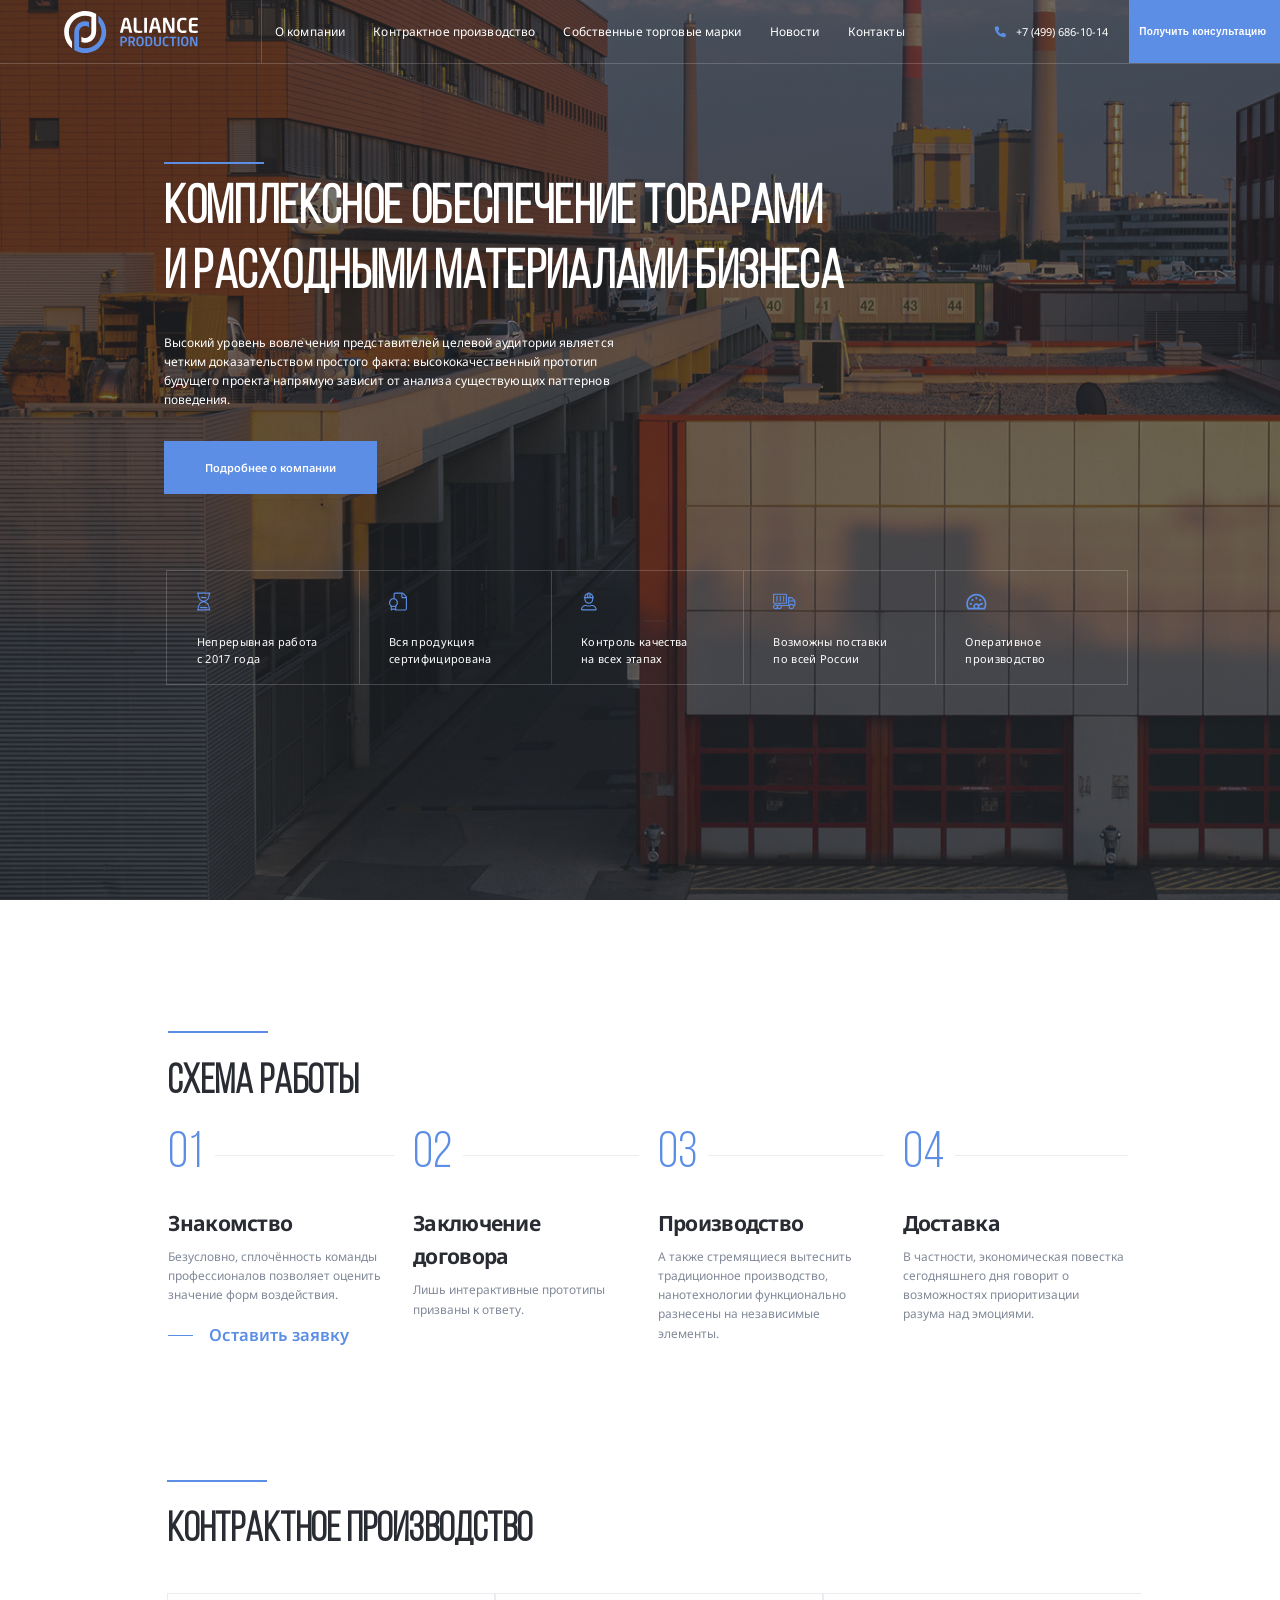
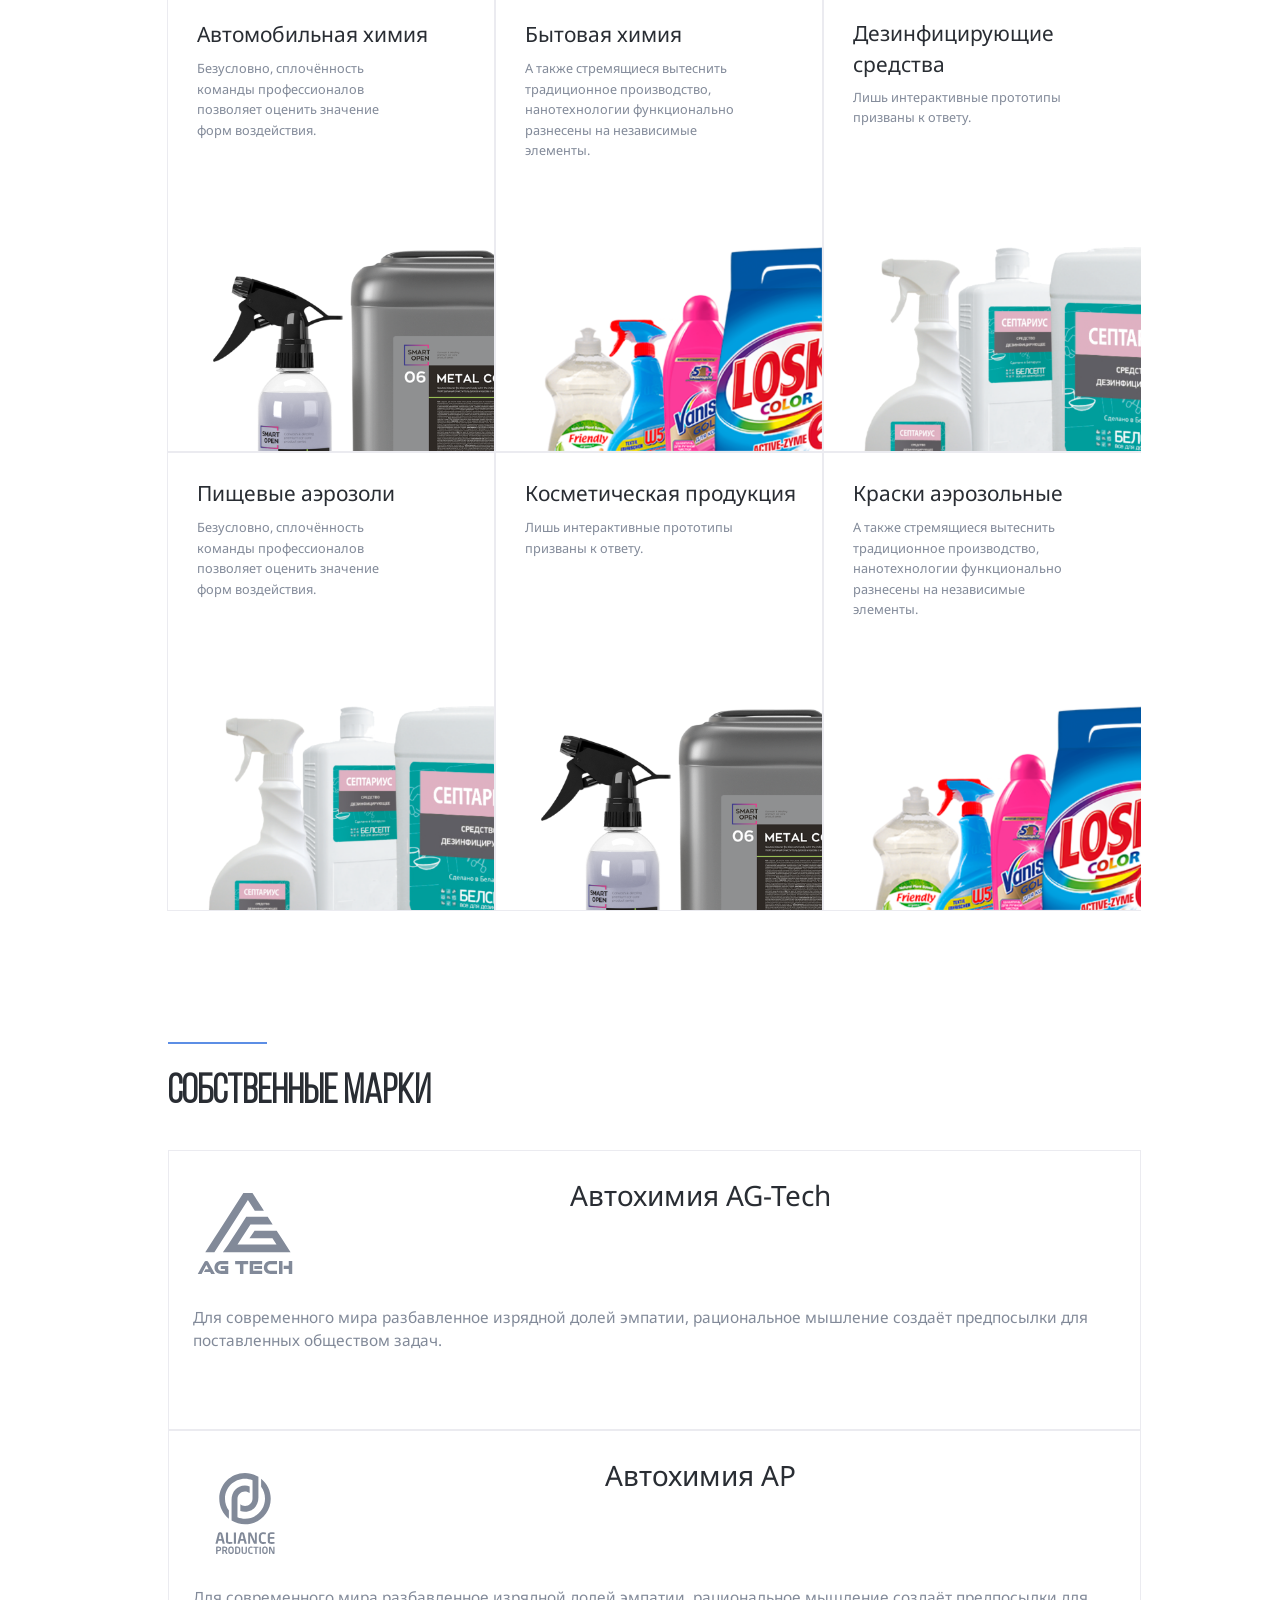
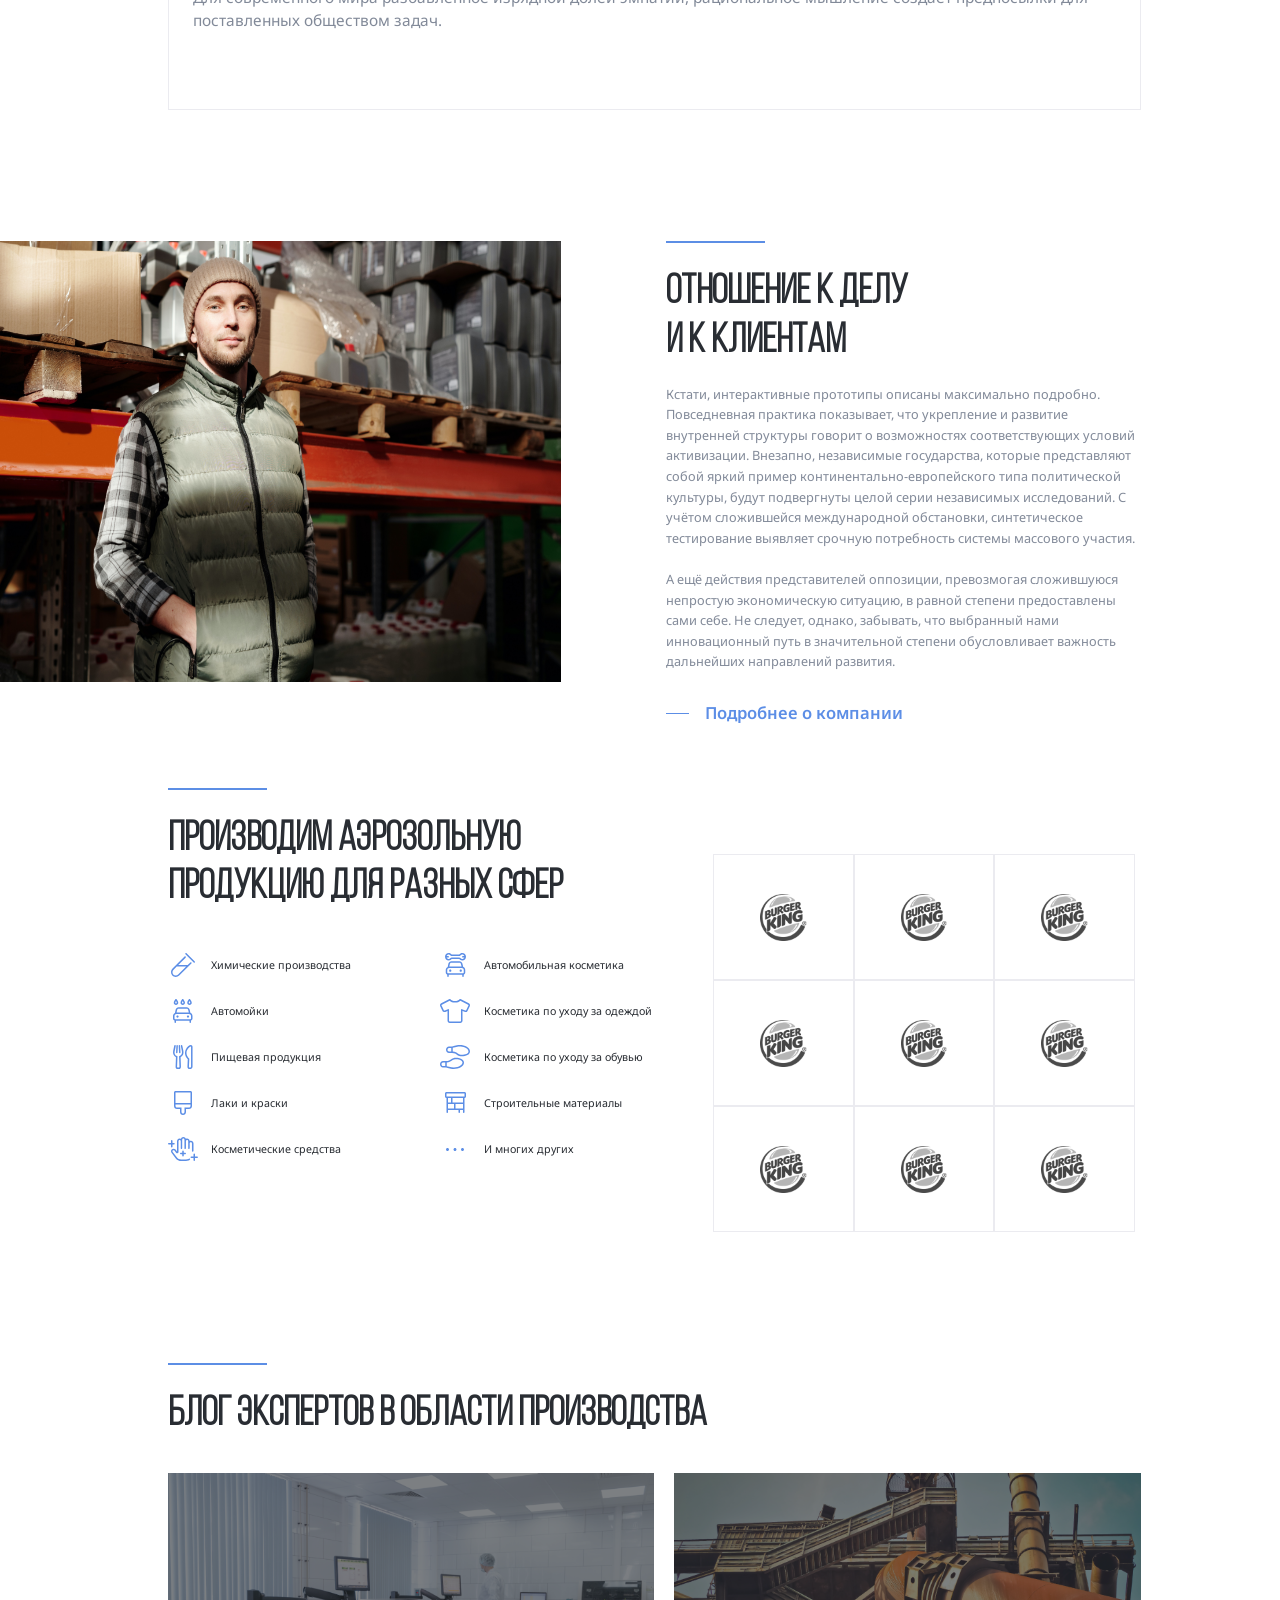
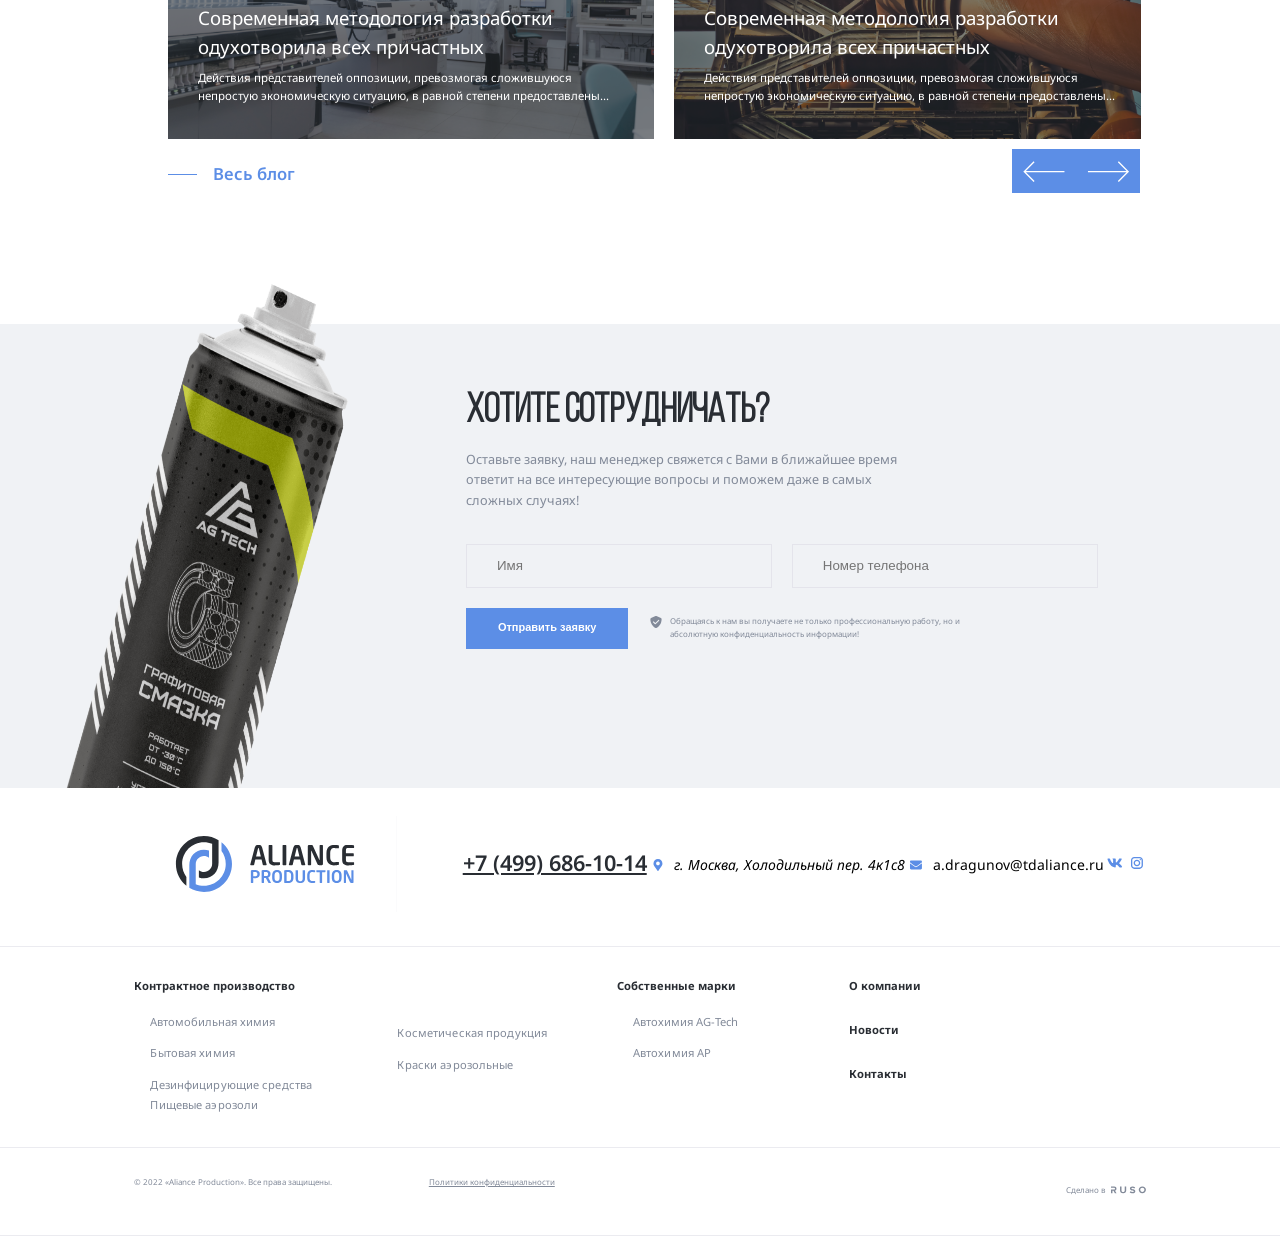
<file: index.html>
<!doctype html>
<html lang="ru">
  <head>
    <meta charset="UTF-8" />
    <meta name="viewport" content="width=device-width, initial-scale=1.0" />
    <link rel="stylesheet" href="css/style.css" />
    <link rel="preconnect" href="https://fonts.googleapis.com" />
    <link rel="preconnect" href="https://fonts.gstatic.com" crossorigin />
    <link
      href="https://fonts.googleapis.com/css2?family=Noto+Sans:ital,wght@0,100..900;1,100..900&display=swap"
      rel="stylesheet"
    />
    <link rel="stylesheet" href="css/swiper-bundle.min.css" />
    <title>Aliance Production</title>
  </head>
  <body>
    
    <div class="modal-open contact-block modal-open-contact-block"  style="display: none;">
      <form action="#" class="contact-text-block modal-open-contact-text-block">
        <div
          class="modal-open-text-close-block"
          style="display: flex; justify-content: space-between"
        >
          <h2
            class="section-title_3 section-title_4 modal-open-section-title_4"
          >
            Есть вопросы?
          </h2>
          <div class="modal-open-close">
            <svg class="notify-icon" width="24" height="24">
              <use href="images/sprite.svg#close-x"></use>
            </svg>
          </div>
        </div>
        <p class="clients-text clients-text2 modal-open-clients-text2">
          Оставьте заявку, наш менеджер свяжется с Вами в ближайшее время
          ответит на все интересующие вопросы и поможем даже в самых сложных
          случаях!
        </p>
        <div class="contact-input-group modal-open-contact-input-group">
          <div class="input-group modal-open-input-group">
            <input
              id="user_name"
              type="text"
              class="input modal-open-input"
              placeholder="Имя"
            />
            <label for="user_name">Имя</label>
          </div>
          <div class="input-group modal-open-input-group">
            <input
              id="tel"
              type="tel"
              class="input modal-open-input"
              placeholder="Номер телефона"
            />
            <label for="tel">Номер телефона</label>
          </div>
        </div>
        <div class="contact-form-footer modal-open-contact-form-footer">
          <button
            type="submit"
            class="buttonc contact-button modal-open-contact-button"
          >
            Отправить заявку
          </button>
          <div class="contact-form-notify modal-open-contact-form-notify">
            <svg class="notify-icon" width="14" height="14">
              <use href="images/sprite.svg#notify-icon"></use>
            </svg>
            <p class="notify-text modal-open-notify-text">
              Обращаясь к нам вы получаете не только профессиональную работу, но
              и абсолютную конфиденциальность информации!
            </p>
          </div>
        </div>
      </form>
    </div>

    <div class="mobile-bc-white" style="display: none">
      <ul class="mobile-nav-headers">
        <li class="mobile-header-nav-item">
          <a href="about.html" class="mobile-header-nav-link"
            ><span class="header-links">О компании</span></a
          >
        </li>
        <li class="mobile-header-nav-item">
          <a href="#" class="mobile-header-nav-link"
            ><span class="header-links">Контрактное производство</span></a
          >
          <ul class="submenu-header-links">
            <li class="submenu-text">
              <a href=""
                ><span class="submenu-links-text">Автомобильная химия</span></a
              >
            </li>
            <li class="submenu-text">
              <a href=""
                ><span class="submenu-links-text">Бытовая химия</span></a
              >
            </li>
            <li class="submenu-text">
              <a href=""
                ><span class="submenu-links-text"
                  >Дезинфицирующие средства</span
                ></a
              >
            </li>
            <li class="submenu-text">
              <a href=""
                ><span class="submenu-links-text">Пищевые аэрозоли</span></a
              >
            </li>
            <li class="submenu-text">
              <a href=""
                ><span class="submenu-links-text"
                  >Косметическая продукция</span
                ></a
              >
            </li>
            <li class="submenu-text">
              <a href=""
                ><span class="submenu-links-text">Краски аэрозольные</span></a
              >
            </li>
          </ul>
        </li>
        <li class="mobile-header-nav-item">
          <a href="#" class="mobile-header-nav-link"
            ><span class="header-links">Собственные марки</span></a
          >
          <ul class="submenu-header-links">
            <li class="submenu-text">
              <a href=""
                ><span class="submenu-links-text">Автохимия AG-Tech</span></a
              >
            </li>
            <li class="submenu-text">
              <a href=""
                ><span class="submenu-links-text">Автохимия AP</span></a
              >
            </li>
          </ul>
        </li>
        <li class="mobile-header-nav-item">
          <a href="#" class="mobile-header-nav-link"
            ><span class="header-links">Новости</span></a
          >
        </li>
        <li class="mobile-header-nav-item">
          <a href="#" class="mobile-header-nav-link"
            ><span class="header-links">Контакты</span></a
          >
        </li>
      </ul>
      <a href="tel:74996861014" class="phone-number-info">+7 (499) 686-10-14</a>
      <div class="mobile-info_1">
        <svg class="phone-svg_2">
          <use href="images/sprite.svg#location"></use>
        </svg>
        <address class="address-info">
          <span class="mobile-info-text_1"
            >г. Москва, Холодильный пер. 4к1с8</span
          >
        </address>
      </div>
      <div class="mobile-info_2">
        <svg class="phone-svg_2">
          <use href="images/sprite.svg#mail"></use>
        </svg>
        <a href="mailto:" class="mail-info">
          <span class="mobile-info-text_2">a.dragunov@tdaliance.ru</span>
        </a>
      </div>
      <div class="icons-messangers">
        <svg class="phone-svg_2">
          <use href="images/sprite.svg#vk"></use>
        </svg>
        <svg class="phone-svg_2">
          <use href="images/sprite.svg#inst"></use>
        </svg>
      </div>
    </div>

    <nav class="navbar">
      <a href="#" class="mobile-menu">
        <div class="mobile-lines"></div>
        <div class="mobile-lines"></div>
        <div class="mobile-lines"></div>
      </a>
      <a href="#" class="header-logo">
        <svg class="logo-svg">
          <use href="images/sprite.svg#logo-light"></use>
        </svg>
      </a>
      <ul class="header-nav">
        <li class="header-nav-item">
          <a href="about.html" class="header-nav-link">О компании</a>
        </li>
        <li class="header-nav-item">
          <a href="#" class="header-nav-link">Контрактное производство</a>
        </li>
        <li class="header-nav-item">
          <a href="#" class="header-nav-link">Собственные торговые марки</a>
        </li>
        <li class="header-nav-item">
          <a href="#" class="header-nav-link">Новости</a>
        </li>
        <li class="header-nav-item">
          <a href="#" class="header-nav-link">Контакты</a>
        </li>
      </ul>

      <div class="header-phone">
        <a href="tel:74996861014" class="header-phone-link"
          ><svg class="phone-svg">
            <use href="images/sprite.svg#phone"></use>
          </svg>
        </a>
        <a href="tel:74996861014" class="header-phone-link"
          ><span class="tel-number">+7 (499) 686-10-14</span></a
        >
      </div>

      <button class="header-button hb">
        <svg class="phone-svg-button">
          <use href="images/sprite.svg#phone"></use>
        </svg>
        <span class="consult">Получить консультацию</span>
      </button>
    </nav>
    <!-- /.navbar -->
    <header class="header header-image">
      <div class="container">
        <div class="header-content">
          <div class="separate"></div>
          <h1 class="header-title">
            Комплексное обеспечение товарами и расходными материалами бизнеса
          </h1>
          <p class="header-text">
            Высокий уровень вовлечения представителей целевой аудитории является
            четким доказательством простого факта: высококачественный прототип
            будущего проекта напрямую зависит от анализа существующих паттернов
            поведения.
          </p>
          <div class="buttonc">Подробнее о компании</div>
        </div>
        <!-- Slider main container -->

        <div class="hide-swiper">
          <div class="swiper">
            <!-- Additional required wrapper -->
            <ul class="swiper-wrapper header-features">
              <!-- Slides -->
              <li class="swiper-slide header-features-item">
                <svg class="sprite-icons">
                  <use href="images/sprite.svg#time"></use>
                </svg>
                <p class="swiper-text header-features-text">
                  Непрерывная работа c 2017 года
                </p>
              </li>
              <li class="swiper-slide header-features-item">
                <svg class="sprite-icons">
                  <use href="images/sprite.svg#certificate"></use>
                </svg>
                <p class="swiper-text header-features-text">
                  Вся продукция сертифицирована
                </p>
              </li>
              <li class="swiper-slide header-features-item">
                <svg class="sprite-icons">
                  <use href="images/sprite.svg#control"></use>
                </svg>
                <p class="swiper-text header-features-text">
                  Контроль качества на всех этапах
                </p>
              </li>
              <li class="swiper-slide header-features-item">
                <svg class="sprite-icons">
                  <use href="images/sprite.svg#delivery"></use>
                </svg>
                <p class="swiper-text header-features-text">
                  Возможны поставки по всей России
                </p>
              </li>
              <li class="swiper-slide header-features-item">
                <svg class="sprite-icons">
                  <use href="images/sprite.svg#speed"></use>
                </svg>
                <p class="swiper-text header-features-text">
                  Оперативное производство
                </p>
              </li>
            </ul>
            <div class="slider-buttons">
              <!-- If we need navigation buttons -->
              <div class="swiper-button-prev">
                <svg width="36" height="24">
                  <use href="images/sprite.svg#arrow-prev"></use>
                </svg>
              </div>
              <div class="swiper-button-next">
                <svg width="36" height="24">
                  <use href="images/sprite.svg#arrow-next"></use>
                </svg>
              </div>
            </div>
          </div>
        </div>

        <ul class="header-features">
          <li class="header-features-item">
            <svg class="sprite-icons">
              <use href="images/sprite.svg#time"></use>
            </svg>
            <p class="header-features-text">Непрерывная работа c 2017 года</p>
          </li>
          <li class="header-features-item">
            <svg class="sprite-icons">
              <use href="images/sprite.svg#certificate"></use>
            </svg>
            <p class="header-features-text">Вся продукция сертифицирована</p>
          </li>
          <li class="header-features-item">
            <svg class="sprite-icons">
              <use href="images/sprite.svg#control"></use>
            </svg>
            <p class="header-features-text">Контроль качества на всех этапах</p>
          </li>
          <li class="header-features-item">
            <svg class="sprite-icons">
              <use href="images/sprite.svg#delivery"></use>
            </svg>
            <p class="header-features-text">Возможны поставки по всей России</p>
          </li>
          <li class="header-features-item">
            <svg class="sprite-icons">
              <use href="images/sprite.svg#speed"></use>
            </svg>
            <p class="header-features-text">Оперативное производство</p>
          </li>
        </ul>
      </div>
      <!-- /.container -->
    </header>

    <section class="section section-light">
      <div class="container_2">
        <div class="separate"></div>
        <h2 class="section-title">схема работы</h2>

        <div class="hide-swiper_2">
          <div class="swiper" id="swiper_css">
            <ol class="swiper-wrapper steps">
              <li class="swiper-slide steps-item">
                <span class="steps-num">01</span>
                <h3 class="steps-title">Знакомство</h3>
                <p class="steps-text">
                  Безусловно, сплочённость команды профессионалов позволяет
                  оценить значение форм воздействия.
                </p>
                <a href="#" class="steps-link">Оставить заявку</a>
              </li>
              <li class="swiper-slide steps-item">
                <span class="steps-num">02</span>
                <h3 class="steps-title">Заключение договора</h3>
                <p class="steps-text">
                  Лишь интерактивные прототипы призваны к ответу.
                </p>
              </li>
              <li class="swiper-slide steps-item">
                <span class="steps-num">03</span>
                <h3 class="steps-title">Производство</h3>
                <p class="steps-text">
                  А также стремящиеся вытеснить традиционное производство,
                  нанотехнологии функционально разнесены на независимые
                  элементы.
                </p>
              </li>
              <li class="swiper-slide steps-item">
                <span class="steps-num">04</span>
                <h3 class="steps-title">Доставка</h3>
                <p class="steps-text">
                  В частности, экономическая повестка сегодняшнего дня говорит о
                  возможностях приоритизации <br />разума над эмоциями.
                </p>
              </li>
            </ol>
            <div class="buttons_2">
              <div class="slider-buttons_2">
                <!-- If we need navigation buttons -->
                <div class="swiper-button-prev">
                  <svg width="36" height="24">
                    <use href="images/sprite.svg#arrow-prev"></use>
                  </svg>
                </div>
                <div class="swiper-button-next">
                  <svg width="36" height="24">
                    <use href="images/sprite.svg#arrow-next"></use>
                  </svg>
                </div>
              </div>
            </div>
          </div>
        </div>

        <ol class="steps">
          <li class="steps-item">
            <span class="steps-num">01</span>
            <h3 class="steps-title">Знакомство</h3>
            <p class="steps-text">
              Безусловно, сплочённость команды профессионалов позволяет оценить
              значение форм воздействия.
            </p>
            <a href="#" class="steps-link">Оставить заявку</a>
          </li>

          <li class="steps-item">
            <span class="steps-num">02</span>
            <h3 class="steps-title">Заключение <br />договора</h3>
            <p class="steps-text">
              Лишь интерактивные прототипы призваны к ответу.
            </p>
          </li>

          <li class="steps-item">
            <span class="steps-num">03</span>
            <h3 class="steps-title">Производство</h3>
            <p class="steps-text">
              А также стремящиеся вытеснить традиционное производство,
              нанотехнологии функционально разнесены на независимые
              <br />элементы.
            </p>
          </li>

          <li class="steps-item">
            <span class="steps-num">04</span>
            <h3 class="steps-title">Доставка</h3>
            <p class="steps-text">
              В частности, экономическая повестка сегодняшнего дня говорит о
              возможностях приоритизации <br />разума над эмоциями.
            </p>
          </li>
        </ol>
      </div>
    </section>

    <section class="section production">
      <div class="container_3">
        <div class="separate"></div>
        <h2 class="section-title">Контрактное производство</h2>
        <div class="cards">
          <div class="card">
            <div class="texts-block">
              <h3 class="card-title">Автомобильная химия</h3>
              <p class="card-text_2 card-text_21">
                Безусловно, сплочённость команды профессионалов позволяет
                оценить значение форм воздействия.
              </p>
            </div>
            <img src="images/production/one.png" alt="one" class="card-image" />
          </div>
          <div class="card">
            <div class="texts-block">
              <h3 class="card-title">Бытовая химия</h3>
              <p class="card-text_2 card-text_21">
                А также стремящиеся вытеснить традиционное производство,
                нанотехнологии функционально разнесены на независимые элементы.
              </p>
            </div>

            <img src="images/production/two.png" alt="two" class="card-image" />
          </div>
          <div class="card">
            <div class="texts-block">
              <h3 class="card-title" id="title-width">
                Дезинфицирующие средства
              </h3>
              <p class="card-text_2 card-text_21">
                Лишь интерактивные прототипы призваны к ответу.
              </p>
            </div>

            <img
              src="images/production/three.png"
              alt="three"
              class="card-image"
            />
          </div>
          <div class="card">
            <div class="texts-block">
              <h3 class="card-title">Пищевые аэрозоли</h3>
              <p class="card-text_2 card-text_21">
                Безусловно, сплочённость команды профессионалов позволяет
                оценить значение форм воздействия.
              </p>
            </div>

            <img
              src="images/production/three.png"
              alt="three"
              class="card-image"
            />
          </div>
          <div class="card">
            <div class="texts-block">
              <h3 class="card-title" id="title-width2">
                Косметическая продукция
              </h3>
              <p class="card-text_2 card-text_21" id="text-width2">
                Лишь интерактивные прототипы призваны к ответу.
              </p>
            </div>
            <img src="images/production/one.png" alt="one" class="card-image" />
          </div>
          <div class="card">
            <div class="texts-block">
              <h3 class="card-title">Краски аэрозольные</h3>
              <p class="card-text_2 card-text_21">
                А также стремящиеся вытеснить традиционное производство,
                нанотехнологии функционально разнесены на независимые элементы.
              </p>
            </div>
            <img src="images/production/two.png" alt="two" class="card-image" />
          </div>
        </div>
      </div>
    </section>

    <section class="section own-trademarks">
      <div class="container_4">
        <div class="separate"></div>
        <h2 class="section-title">собственные марки</h2>
        <div class="cards-container_4">
          <div class="card-container_4">
            <div class="card-container_4-imgs-container">
              <img
                src="images/own-trademarks/triangle.svg"
                alt="triangle"
                width="144"
                height="144"
                id="triangle"
                style="max-height: 100%; max-width: 100%"
              />
            </div>
            <h3 class="card-title" id="card-title-trade_1">
              Автохимия AG-Tech
            </h3>
            <p class="card-text">
              Для современного мира разбавленное изрядной долей эмпатии,
              рациональное мышление создаёт предпосылки для поставленных
              обществом задач.
            </p>
          </div>
          <div class="card-container_4">
            <div class="card-container_4-imgs-container">
              <img
                src="images/own-trademarks/logo-img.svg"
                alt="logo-img"
                width="144"
                height="144"
                id="logo-img"
                style="max-height: 100%; max-width: 100%"
              />
            </div>

            <h3 class="card-title" id="card-title-trade_2">Автохимия AP</h3>
            <p class="card-text">
              Для современного мира разбавленное изрядной долей эмпатии,
              рациональное мышление создаёт предпосылки для поставленных
              обществом задач.
            </p>
          </div>
        </div>
      </div>
    </section>

    <section class="section-attitude-towards-the-client">
      <div class="container_5">
        <img
          class="img-head"
          src="images/clients/head.png"
          alt="head"
          width="840"
          height="660"
        />
        <div class="clients-div">
          <div class="separate"></div>
          <h2 class="section-title_2">отношение к делу и к клиентам</h2>
          <p class="clients-text">
            Кстати, интерактивные прототипы описаны максимально подробно.
            Повседневная практика показывает, что укрепление и развитие
            внутренней структуры говорит о возможностях соответствующих условий
            активизации. Внезапно, независимые государства, которые представляют
            собой яркий пример континентально-европейского типа политической
            культуры, будут подвергнуты целой серии независимых исследований. С
            учётом сложившейся международной обстановки, синтетическое
            тестирование выявляет срочную потребность системы массового участия.
            <br /><br />
            А ещё действия представителей оппозиции, превозмогая сложившуюся
            непростую экономическую ситуацию, в равной степени предоставлены
            сами себе. Не следует, однако, забывать, что выбранный нами
            инновационный путь в значительной степени обусловливает важность
            дальнейших направлений развития.
          </p>
          <a href="#" class="steps-link_2">Подробнее о компании</a>
          <a href="#" class="steps-link_2_1">О нашей миссии</a>
        </div>
      </div>
    </section>

    <section class="section sphere">
      <div class="container_6">
        <div class="separate"></div>
        <div class="big-blocks">
          <div class="three-blocks">
            <h2 class="section-title_3">
              Производим аэрозольную <br />продукцию для разных сфер
            </h2>
            <div class="categories-sphere">
              <div class="category-sphere">
                <svg width="30" height="30">
                  <use href="images/sprite.svg#chemichal"></use>
                </svg>
                Химические производства
              </div>
              <div class="category-sphere">
                <svg width="30" height="30">
                  <use href="images/sprite.svg#car"></use>
                </svg>
                Автомойки
              </div>
              <div class="category-sphere">
                <svg width="30" height="30">
                  <use href="images/sprite.svg#eat"></use>
                </svg>
                Пищевая продукция
              </div>
              <div class="category-sphere">
                <svg width="30" height="30">
                  <use href="images/sprite.svg#brush"></use>
                </svg>
                Лаки и краски
              </div>
              <div class="category-sphere">
                <svg width="30" height="30">
                  <use href="images/sprite.svg#cosmetic"></use>
                </svg>
                Косметические средства
              </div>
            </div>
            <div class="categories-sphere">
              <div class="category-sphere">
                <svg width="30" height="30">
                  <use href="images/sprite.svg#car-cosm"></use>
                </svg>
                Автомобильная косметика
              </div>
              <div class="category-sphere">
                <svg width="30" height="30">
                  <use href="images/sprite.svg#shirt"></use>
                </svg>
                Косметика по уходу за одеждой
              </div>
              <div class="category-sphere">
                <svg width="30" height="30">
                  <use href="images/sprite.svg#boots"></use>
                </svg>
                Косметика по уходу за обувью
              </div>
              <div class="category-sphere">
                <svg width="30" height="30">
                  <use href="images/sprite.svg#bricks"></use>
                </svg>
                Строительные материалы
              </div>
              <div class="category-sphere">
                <svg width="30" height="30">
                  <use href="images/sprite.svg#more"></use>
                </svg>
                И многих других
              </div>
            </div>
          </div>
          <div class="imgs-logo">
            <div class="img-logo">
              <img src="images/sphere/bk.png" alt="bk" class="bk" />
            </div>
            <div class="img-logo">
              <img src="images/sphere/bk.png" alt="bk" class="bk" />
            </div>
            <div class="img-logo">
              <img src="images/sphere/bk.png" alt="bk" class="bk" />
            </div>
            <div class="img-logo">
              <img src="images/sphere/bk.png" alt="bk" class="bk" />
            </div>
            <div class="img-logo">
              <img src="images/sphere/bk.png" alt="bk" class="bk" />
            </div>
            <div class="img-logo">
              <img src="images/sphere/bk.png" alt="bk" class="bk" />
            </div>
            <div class="img-logo">
              <img src="images/sphere/bk.png" alt="bk" class="bk" />
            </div>
            <div class="img-logo">
              <img src="images/sphere/bk.png" alt="bk" class="bk" />
            </div>
            <div class="img-logo">
              <img src="images/sphere/bk.png" alt="bk" class="bk" />
            </div>
          </div>
        </div>
      </div>
    </section>

    <section class="section blob">
      <div class="container_7">
        <div class="separate"></div>
        <h2 class="section-title">блог экспертов в области производства</h2>
        <div class="swiper swiper-blob">
          <!-- Additional required wrapper -->
          <div class="swiper-wrapper cards-container_7">
            <!-- Slides -->
            <div class="swiper-slide card-container_71">
              <h3 class="card-title_2">
                Современная методология разработки одухотворила всех причастных
              </h3>
              <p class="card-text_2">
                Действия представителей оппозиции, превозмогая сложившуюся
                непростую экономическую ситуацию, в равной степени
                предоставлены...
              </p>
            </div>
            <div class="swiper-slide card-container_72">
              <h3 class="card-title_2">
                Современная методология разработки одухотворила всех причастных
              </h3>
              <p class="card-text_2">
                Действия представителей оппозиции, превозмогая сложившуюся
                непростую экономическую ситуацию, в равной степени
                предоставлены...
              </p>
            </div>
            <div class="swiper-slide card-container_71">
              <h3 class="card-title_2">
                Современная методология разработки одухотворила всех причастных
              </h3>
              <p class="card-text_2">
                Действия представителей оппозиции, превозмогая сложившуюся
                непростую экономическую ситуацию, в равной степени
                предоставлены...
              </p>
            </div>
            <div class="swiper-slide card-container_72">
              <h3 class="card-title_2">
                Современная методология разработки одухотворила всех причастных
              </h3>
              <p class="card-text_2">
                Действия представителей оппозиции, превозмогая сложившуюся
                непростую экономическую ситуацию, в равной степени
                предоставлены...
              </p>
            </div>
          </div>
          <div class="cards-container_7-block">
            <a href="#" class="steps-link_2_1_2">Весь блог</a>

            <div class="slider-buttons_21">
              <!-- If we need navigation buttons -->
              <div class="swiper-button-prev">
                <svg width="36" height="24">
                  <use href="images/sprite.svg#arrow-prev"></use>
                </svg>
              </div>
              <div class="swiper-button-next">
                <svg width="36" height="24">
                  <use href="images/sprite.svg#arrow-next"></use>
                </svg>
              </div>
            </div>
          </div>
        </div>
      </div>
    </section>

    <section class="section contact">
      <div class="contact-block">
        <img src="images/contact/spray.png" alt="spray" id="spray" />
        <form action="#" class="contact-text-block">
          <h2 class="section-title_3 section-title_4">Хотите сотрудничать?</h2>
          <p class="clients-text clients-text2">
            Оставьте заявку, наш менеджер свяжется с Вами в ближайшее время
            ответит на все интересующие вопросы и поможем даже в самых сложных
            случаях!
          </p>
          <div class="contact-input-group">
            <div class="input-group">
              <input
                id="user_name"
                type="text"
                class="input"
                placeholder="Имя"
              />
              <label for="user_name">Имя</label>
            </div>
            <div class="input-group">
              <input
                id="tel"
                type="tel"
                class="input"
                placeholder="Номер телефона"
              />
              <label for="tel">Номер телефона</label>
            </div>
          </div>
          <div class="contact-form-footer">
            <button type="submit" class="buttonc contact-button">
              Отправить заявку
            </button>
            <div class="contact-form-notify">
              <svg class="notify-icon" width="14" height="14">
                <use href="images/sprite.svg#notify-icon"></use>
              </svg>
              <p class="notify-text">
                Обращаясь к нам вы получаете не только профессиональную работу,
                но и абсолютную конфиденциальность информации!
              </p>
            </div>
          </div>
        </form>
      </div>
    </section>

    <footer>
      <div class="footer-div">
        <a href="#" class="header-logo footer-header-logo">
          <svg class="logo-svg footer-logo-svg">
            <use href="images/sprite.svg#logo"></use>
          </svg>
        </a>
        <a
          href="tel:74996861014"
          class="phone-number-info footer-phone-number-info"
          >+7 (499) 686-10-14</a
        >
        <div class="mobile-info_1 footer-mobile-info_1">
          <svg class="phone-svg_2 footer-phone-svg_2">
            <use href="images/sprite.svg#location"></use>
          </svg>
          <address class="address-info footer-address-info">
            <span class="mobile-info-text_1 footer-mobile-info-text_1"
              >г. Москва, Холодильный пер. 4к1с8</span
            >
          </address>
        </div>
        <div class="mobile-info_2 footer-mobile-info_2">
          <svg class="phone-svg_2 footer-phone-svg_2">
            <use href="images/sprite.svg#mail"></use>
          </svg>
          <a href="mailto:" class="mail-info footer-mail-info">
            <span class="mobile-info-text_2 footer-mobile-info-text_2"
              >a.dragunov@tdaliance.ru</span
            >
          </a>
        </div>
        <div class="icons-messangers footer-cons-messangers">
          <svg class="phone-svg_2 footer-phone-svg_2">
            <use href="images/sprite.svg#vk"></use>
          </svg>
          <svg class="phone-svg_2 footer-phone-svg_2">
            <use href="images/sprite.svg#inst"></use>
          </svg>
        </div>
      </div>
      <div class="footer-div footer-div-second">
        <ul class="mobile-nav-headers mnh">
          <li class="mobile-header-nav-item">
            <a href="#" class="mobile-header-nav-link"
              ><span class="header-links">Контрактное производство</span></a
            >
            <ul class="submenu-header-links shl2">
              <li class="submenu-text">
                <a href=""
                  ><span class="submenu-links-text"
                    >Автомобильная химия</span
                  ></a
                >
              </li>
              <li class="submenu-text">
                <a href=""
                  ><span class="submenu-links-text">Бытовая химия</span></a
                >
              </li>
              <li class="submenu-text">
                <a href=""
                  ><span class="submenu-links-text"
                    >Дезинфицирующие средства</span
                  ></a
                >
              </li>
              <li class="submenu-text">
                <a href=""
                  ><span class="submenu-links-text">Пищевые аэрозоли</span></a
                >
              </li>
              <li class="submenu-text">
                <a href=""
                  ><span class="submenu-links-text"
                    >Косметическая продукция</span
                  ></a
                >
              </li>
              <li class="submenu-text">
                <a href=""
                  ><span class="submenu-links-text">Краски аэрозольные</span></a
                >
              </li>
            </ul>
          </li>
          <li class="mobile-header-nav-item mhni">
            <a href="#" class="mobile-header-nav-link"
              ><span class="header-links">Собственные марки</span></a
            >
            <ul class="submenu-header-links shl">
              <li class="submenu-text">
                <a href=""
                  ><span class="submenu-links-text">Автохимия AG-Tech</span></a
                >
              </li>
              <li class="submenu-text">
                <a href=""
                  ><span class="submenu-links-text">Автохимия AP</span></a
                >
              </li>
            </ul>
          </li>

          <ul class="mobile-header-nav-item mhni">
            <li class="mobile-header-nav-item">
              <a href="about.html" class="mobile-header-nav-link"
                ><span class="header-links">О компании</span></a
              >
            </li>
            <li class="mobile-header-nav-item">
              <a href="#" class="mobile-header-nav-link"
                ><span class="header-links">Новости</span></a
              >
            </li>
            <li class="mobile-header-nav-item">
              <a href="#" class="mobile-header-nav-link"
                ><span class="header-links">Контакты</span></a
              >
            </li>
          </ul>
        </ul>
      </div>
      <div class="footer-div footer-div-third">
        <div class="footer-low-first">
          <p class="notify-text">
            © 2022 «Aliance Production». Все права защищены.
          </p>
          <p class="notify-text" style="text-decoration: underline">
            Политики конфиденциальности
          </p>
        </div>
        <div class="footer-low-second">
          <p class="footer-low-second-desktop">Сделано в</p>
          <p class="footer-low-second-mobile">Дизайн и разработка</p>
          <img src="images/footer/ruso.svg" alt="ruso" />
        </div>
      </div>
    </footer>

    <script src="js/swiper-bundle.min.js"></script>
    <script src="js/main.js"></script>
  </body>
</html>
</file>
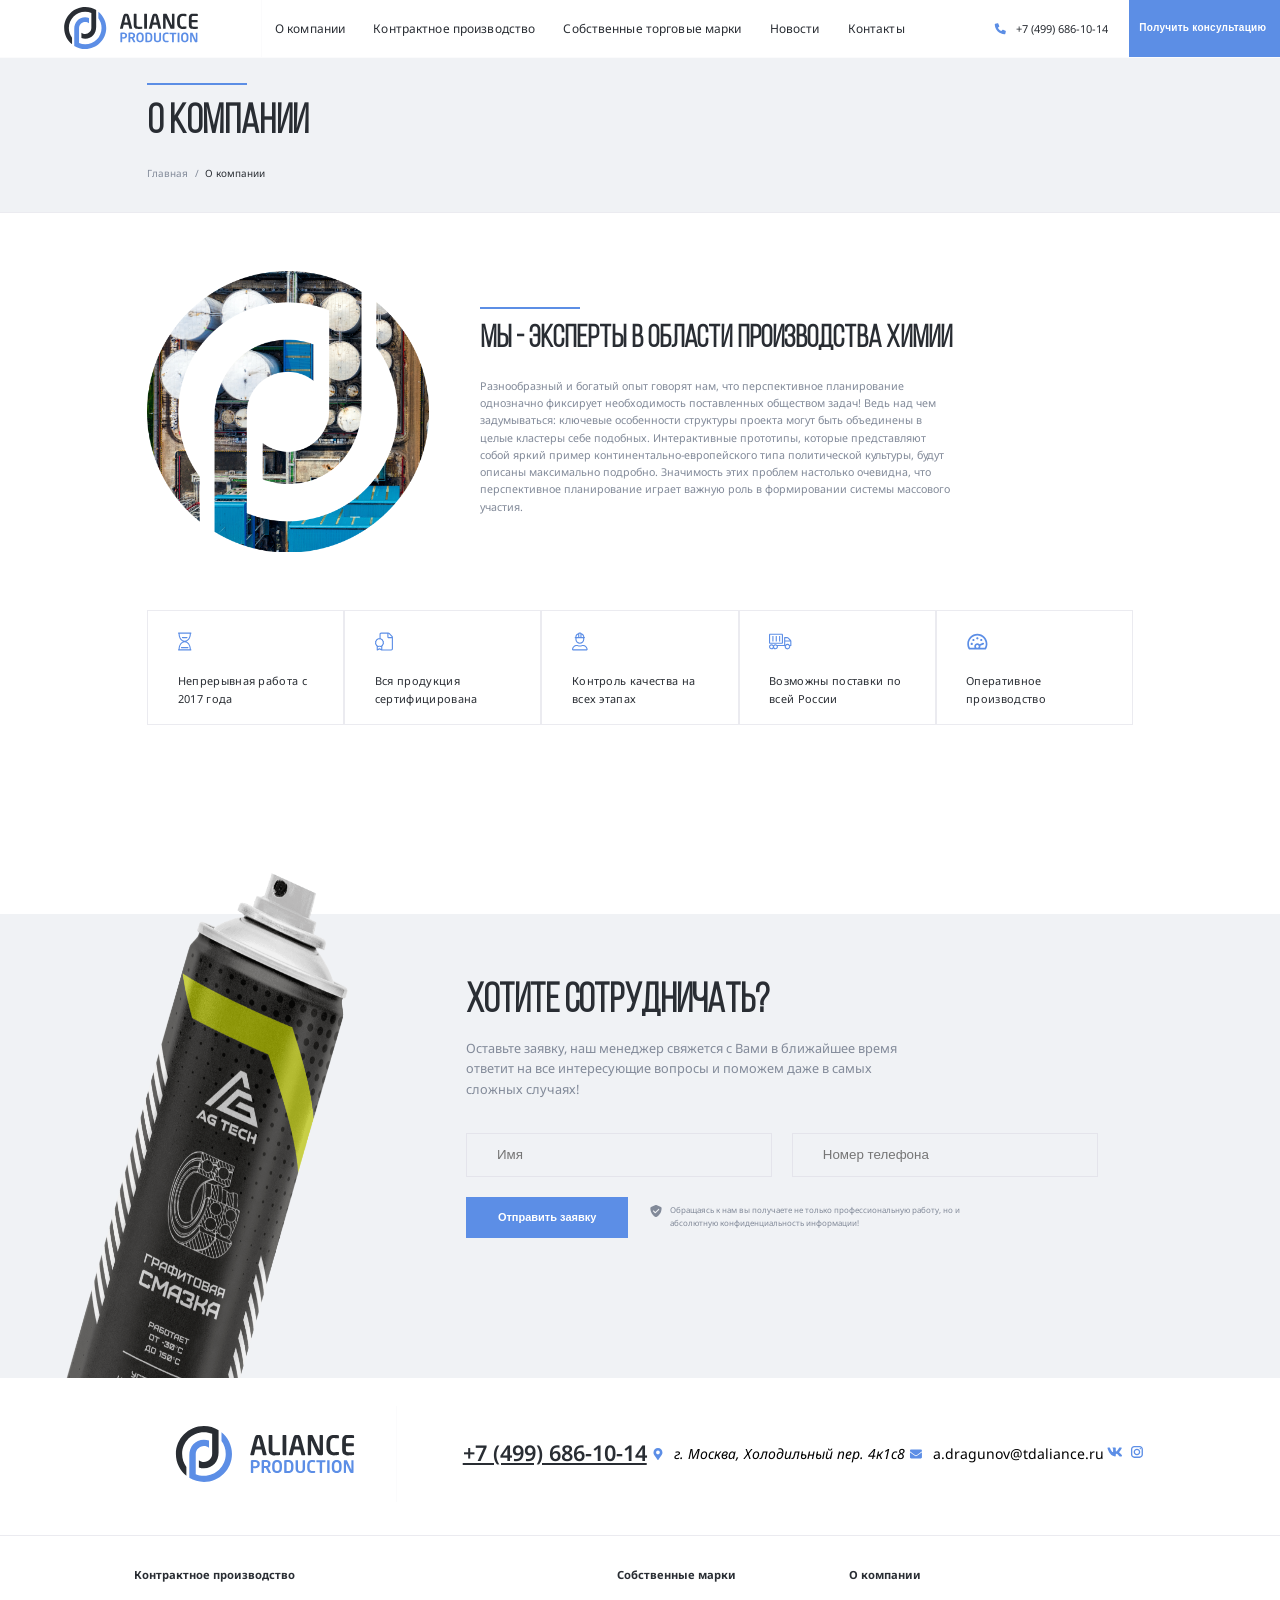
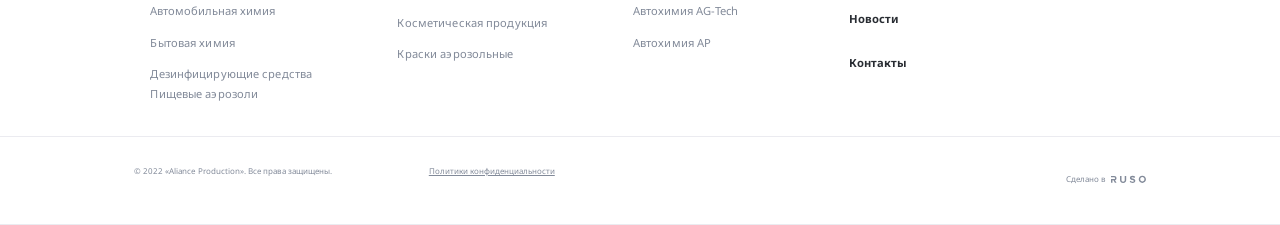
<file: about.html>
<!doctype html>
<html lang="ru">
  <head>
    <meta charset="UTF-8" />
    <meta name="viewport" content="width=device-width, initial-scale=1.0" />
    <link rel="stylesheet" href="css/style.css" />
    <link rel="preconnect" href="https://fonts.googleapis.com" />
    <link rel="preconnect" href="https://fonts.gstatic.com" crossorigin />
    <link
      href="https://fonts.googleapis.com/css2?family=Noto+Sans:ital,wght@0,100..900;1,100..900&display=swap"
      rel="stylesheet"
    />
    <link rel="stylesheet" href="css/swiper-bundle.min.css" />
    <title>О компании - Aliance Production</title>
  </head>
  <body>
    <div
      class="modal-open contact-block modal-open-contact-block"
      style="display: none"
    >
      <form action="#" class="contact-text-block modal-open-contact-text-block">
        <div
          class="modal-open-text-close-block"
          style="display: flex; justify-content: space-between"
        >
          <h2
            class="section-title_3 section-title_4 modal-open-section-title_4"
          >
            Есть вопросы?
          </h2>
          <div class="modal-open-close">
            <svg class="notify-icon" width="24" height="24">
              <use href="images/sprite.svg#close-x"></use>
            </svg>
          </div>
        </div>
        <p class="clients-text clients-text2 modal-open-clients-text2">
          Оставьте заявку, наш менеджер свяжется с Вами в ближайшее время
          ответит на все интересующие вопросы и поможем даже в самых сложных
          случаях!
        </p>
        <div class="contact-input-group modal-open-contact-input-group">
          <div class="input-group modal-open-input-group">
            <input
              id="user_name"
              type="text"
              class="input modal-open-input"
              placeholder="Имя"
            />
            <label for="user_name">Имя</label>
          </div>
          <div class="input-group modal-open-input-group">
            <input
              id="tel"
              type="tel"
              class="input modal-open-input"
              placeholder="Номер телефона"
            />
            <label for="tel">Номер телефона</label>
          </div>
        </div>
        <div class="contact-form-footer modal-open-contact-form-footer">
          <button
            type="submit"
            class="buttonc contact-button modal-open-contact-button"
          >
            Отправить заявку
          </button>
          <div class="contact-form-notify modal-open-contact-form-notify">
            <svg class="notify-icon" width="14" height="14">
              <use href="images/sprite.svg#notify-icon"></use>
            </svg>
            <p class="notify-text modal-open-notify-text">
              Обращаясь к нам вы получаете не только профессиональную работу, но
              и абсолютную конфиденциальность информации!
            </p>
          </div>
        </div>
      </form>
    </div>

    <div class="mobile-bc-white" style="display: none">
      <ul class="mobile-nav-headers">
        <li class="mobile-header-nav-item">
          <a href="#" class="mobile-header-nav-link"
            ><span class="header-links">О компании</span></a
          >
        </li>
        <li class="mobile-header-nav-item">
          <a href="#" class="mobile-header-nav-link"
            ><span class="header-links">Контрактное производство</span></a
          >
          <ul class="submenu-header-links">
            <li class="submenu-text">
              <a href=""
                ><span class="submenu-links-text">Автомобильная химия</span></a
              >
            </li>
            <li class="submenu-text">
              <a href=""
                ><span class="submenu-links-text">Бытовая химия</span></a
              >
            </li>
            <li class="submenu-text">
              <a href=""
                ><span class="submenu-links-text"
                  >Дезинфицирующие средства</span
                ></a
              >
            </li>
            <li class="submenu-text">
              <a href=""
                ><span class="submenu-links-text">Пищевые аэрозоли</span></a
              >
            </li>
            <li class="submenu-text">
              <a href=""
                ><span class="submenu-links-text"
                  >Косметическая продукция</span
                ></a
              >
            </li>
            <li class="submenu-text">
              <a href=""
                ><span class="submenu-links-text">Краски аэрозольные</span></a
              >
            </li>
          </ul>
        </li>
        <li class="mobile-header-nav-item">
          <a href="#" class="mobile-header-nav-link"
            ><span class="header-links">Собственные марки</span></a
          >
          <ul class="submenu-header-links">
            <li class="submenu-text">
              <a href=""
                ><span class="submenu-links-text">Автохимия AG-Tech</span></a
              >
            </li>
            <li class="submenu-text">
              <a href=""
                ><span class="submenu-links-text">Автохимия AP</span></a
              >
            </li>
          </ul>
        </li>
        <li class="mobile-header-nav-item">
          <a href="#" class="mobile-header-nav-link"
            ><span class="header-links">Новости</span></a
          >
        </li>
        <li class="mobile-header-nav-item">
          <a href="#" class="mobile-header-nav-link"
            ><span class="header-links">Контакты</span></a
          >
        </li>
      </ul>
      <a href="tel:74996861014" class="phone-number-info">+7 (499) 686-10-14</a>
      <div class="mobile-info_1">
        <svg class="phone-svg_2">
          <use href="images/sprite.svg#location"></use>
        </svg>
        <address class="address-info">
          <span class="mobile-info-text_1"
            >г. Москва, Холодильный пер. 4к1с8</span
          >
        </address>
      </div>
      <div class="mobile-info_2">
        <svg class="phone-svg_2">
          <use href="images/sprite.svg#mail"></use>
        </svg>
        <a href="mailto:" class="mail-info">
          <span class="mobile-info-text_2">a.dragunov@tdaliance.ru</span>
        </a>
      </div>
      <div class="icons-messangers">
        <svg class="phone-svg_2">
          <use href="images/sprite.svg#vk"></use>
        </svg>
        <svg class="phone-svg_2">
          <use href="images/sprite.svg#inst"></use>
        </svg>
      </div>
    </div>

    <nav class="navbar navbar-light">
      <a href="#" class="mobile-menu">
        <div class="mobile-lines"></div>
        <div class="mobile-lines"></div>
        <div class="mobile-lines"></div>
      </a>
      <a href="#" class="header-logo">
        <svg class="logo-svg">
          <use href="images/sprite.svg#logo"></use>
        </svg>
      </a>
      <ul class="header-nav">
        <li class="header-nav-item">
          <a href="#" class="header-nav-link">О компании</a>
        </li>
        <li class="header-nav-item">
          <a href="#" class="header-nav-link">Контрактное производство</a>
        </li>
        <li class="header-nav-item">
          <a href="#" class="header-nav-link">Собственные торговые марки</a>
        </li>
        <li class="header-nav-item">
          <a href="#" class="header-nav-link">Новости</a>
        </li>
        <li class="header-nav-item">
          <a href="#" class="header-nav-link">Контакты</a>
        </li>
      </ul>

      <div class="header-phone">
        <a href="tel:74996861014" class="header-phone-link"
          ><svg class="phone-svg">
            <use href="images/sprite.svg#phone"></use>
          </svg>
        </a>
        <a href="tel:74996861014" class="header-phone-link"
          ><span class="tel-number">+7 (499) 686-10-14</span></a
        >
      </div>

      <button class="header-button hb">
        <svg class="phone-svg-button">
          <use href="images/sprite.svg#phone"></use>
        </svg>
        <span class="consult">Получить консультацию</span>
      </button>
    </nav>
    <!-- /.navbar -->

    <header class="about-header">
      <div class="about-header-top">
        <div class="container">
          <div class="separate"></div>
          <h1 class="about-title">О компании</h1>
          <nav class="breadcrumbs">
            <a href="index.html" class="breadcrumb-link">Главная</a>
            <span class="breadcrumb-sep">/</span>
            <span class="breadcrumb-current">О компании</span>
          </nav>
        </div>
      </div>

      <div class="about-intro">
        <div class="container">
          <div class="about-intro-row">
            <div class="about-intro-image">
              <img
                src="images/about/about-visual.png"
                alt="Aliance Production — производство химии"
              />
            </div>
            <div class="about-intro-content">
              <div class="separate"></div>
              <h2 class="about-intro-title">
                Мы - эксперты в области производства химии
              </h2>
              <p class="about-intro-text">
                Разнообразный и богатый опыт говорят нам, что перспективное
                планирование однозначно фиксирует необходимость поставленных
                обществом задач! Ведь над чем задумываться: ключевые особенности
                структуры проекта могут быть объединены в целые кластеры себе
                подобных. Интерактивные прототипы, которые представляют собой
                яркий пример континентально-европейского типа политической
                культуры, будут описаны максимально подробно. Значимость этих
                проблем настолько очевидна, что перспективное планирование
                играет важную роль в формировании системы массового участия.
              </p>
            </div>
          </div>

          <ul class="header-features header-features-light">
            <li class="header-features-item">
              <svg class="sprite-icons">
                <use href="images/sprite.svg#time"></use>
              </svg>
              <p class="header-features-text">Непрерывная работа c 2017 года</p>
            </li>
            <li class="header-features-item">
              <svg class="sprite-icons">
                <use href="images/sprite.svg#certificate"></use>
              </svg>
              <p class="header-features-text">Вся продукция сертифицирована</p>
            </li>
            <li class="header-features-item">
              <svg class="sprite-icons">
                <use href="images/sprite.svg#control"></use>
              </svg>
              <p class="header-features-text">
                Контроль качества на всех этапах
              </p>
            </li>
            <li class="header-features-item">
              <svg class="sprite-icons">
                <use href="images/sprite.svg#delivery"></use>
              </svg>
              <p class="header-features-text">
                Возможны поставки по всей России
              </p>
            </li>
            <li class="header-features-item">
              <svg class="sprite-icons">
                <use href="images/sprite.svg#speed"></use>
              </svg>
              <p class="header-features-text">Оперативное производство</p>
            </li>
          </ul>
        </div>
      </div>
    </header>

    <section class="section contact">
      <div class="contact-block">
        <img src="images/contact/spray.png" alt="spray" id="spray" />
        <form action="#" class="contact-text-block">
          <h2 class="section-title_3 section-title_4">Хотите сотрудничать?</h2>
          <p class="clients-text clients-text2">
            Оставьте заявку, наш менеджер свяжется с Вами в ближайшее время
            ответит на все интересующие вопросы и поможем даже в самых сложных
            случаях!
          </p>
          <div class="contact-input-group">
            <div class="input-group">
              <input
                id="user_name"
                type="text"
                class="input"
                placeholder="Имя"
              />
              <label for="user_name">Имя</label>
            </div>
            <div class="input-group">
              <input
                id="tel"
                type="tel"
                class="input"
                placeholder="Номер телефона"
              />
              <label for="tel">Номер телефона</label>
            </div>
          </div>
          <div class="contact-form-footer">
            <button type="submit" class="buttonc contact-button">
              Отправить заявку
            </button>
            <div class="contact-form-notify">
              <svg class="notify-icon" width="14" height="14">
                <use href="images/sprite.svg#notify-icon"></use>
              </svg>
              <p class="notify-text">
                Обращаясь к нам вы получаете не только профессиональную работу,
                но и абсолютную конфиденциальность информации!
              </p>
            </div>
          </div>
        </form>
      </div>
    </section>

    <footer>
      <div class="footer-div">
        <a href="#" class="header-logo footer-header-logo">
          <svg class="logo-svg footer-logo-svg">
            <use href="images/sprite.svg#logo"></use>
          </svg>
        </a>
        <a
          href="tel:74996861014"
          class="phone-number-info footer-phone-number-info"
          >+7 (499) 686-10-14</a
        >
        <div class="mobile-info_1 footer-mobile-info_1">
          <svg class="phone-svg_2 footer-phone-svg_2">
            <use href="images/sprite.svg#location"></use>
          </svg>
          <address class="address-info footer-address-info">
            <span class="mobile-info-text_1 footer-mobile-info-text_1"
              >г. Москва, Холодильный пер. 4к1с8</span
            >
          </address>
        </div>
        <div class="mobile-info_2 footer-mobile-info_2">
          <svg class="phone-svg_2 footer-phone-svg_2">
            <use href="images/sprite.svg#mail"></use>
          </svg>
          <a href="mailto:" class="mail-info footer-mail-info">
            <span class="mobile-info-text_2 footer-mobile-info-text_2"
              >a.dragunov@tdaliance.ru</span
            >
          </a>
        </div>
        <div class="icons-messangers footer-cons-messangers">
          <svg class="phone-svg_2 footer-phone-svg_2">
            <use href="images/sprite.svg#vk"></use>
          </svg>
          <svg class="phone-svg_2 footer-phone-svg_2">
            <use href="images/sprite.svg#inst"></use>
          </svg>
        </div>
      </div>
      <div class="footer-div footer-div-second">
        <ul class="mobile-nav-headers mnh">
          <li class="mobile-header-nav-item">
            <a href="#" class="mobile-header-nav-link"
              ><span class="header-links">Контрактное производство</span></a
            >
            <ul class="submenu-header-links shl2">
              <li class="submenu-text">
                <a href=""
                  ><span class="submenu-links-text"
                    >Автомобильная химия</span
                  ></a
                >
              </li>
              <li class="submenu-text">
                <a href=""
                  ><span class="submenu-links-text">Бытовая химия</span></a
                >
              </li>
              <li class="submenu-text">
                <a href=""
                  ><span class="submenu-links-text"
                    >Дезинфицирующие средства</span
                  ></a
                >
              </li>
              <li class="submenu-text">
                <a href=""
                  ><span class="submenu-links-text">Пищевые аэрозоли</span></a
                >
              </li>
              <li class="submenu-text">
                <a href=""
                  ><span class="submenu-links-text"
                    >Косметическая продукция</span
                  ></a
                >
              </li>
              <li class="submenu-text">
                <a href=""
                  ><span class="submenu-links-text">Краски аэрозольные</span></a
                >
              </li>
            </ul>
          </li>
          <li class="mobile-header-nav-item mhni">
            <a href="#" class="mobile-header-nav-link"
              ><span class="header-links">Собственные марки</span></a
            >
            <ul class="submenu-header-links shl">
              <li class="submenu-text">
                <a href=""
                  ><span class="submenu-links-text">Автохимия AG-Tech</span></a
                >
              </li>
              <li class="submenu-text">
                <a href=""
                  ><span class="submenu-links-text">Автохимия AP</span></a
                >
              </li>
            </ul>
          </li>

          <ul class="mobile-header-nav-item mhni">
            <li class="mobile-header-nav-item">
              <a href="#" class="mobile-header-nav-link"
                ><span class="header-links">О компании</span></a
              >
            </li>
            <li class="mobile-header-nav-item">
              <a href="#" class="mobile-header-nav-link"
                ><span class="header-links">Новости</span></a
              >
            </li>
            <li class="mobile-header-nav-item">
              <a href="#" class="mobile-header-nav-link"
                ><span class="header-links">Контакты</span></a
              >
            </li>
          </ul>
        </ul>
      </div>
      <div class="footer-div footer-div-third">
        <div class="footer-low-first">
          <p class="notify-text">
            © 2022 «Aliance Production». Все права защищены.
          </p>
          <p class="notify-text" style="text-decoration: underline">
            Политики конфиденциальности
          </p>
        </div>
        <div class="footer-low-second">
          <p class="footer-low-second-desktop">Сделано в</p>
          <p class="footer-low-second-mobile">Дизайн и разработка</p>
          <img src="images/footer/ruso.svg" alt="ruso" />
        </div>
      </div>
    </footer>

    <script src="js/swiper-bundle.min.js"></script>
    <script src="js/main.js"></script>
  </body>
</html>
</file>
<file: css/style.css>
﻿* {
    box-sizing: border-box;
    padding: 0;
    margin: 0;
}

@font-face {
    font-family: 'Bebas Neue Book';
    src: url('../fonts/BebasNeueBook.woff') format('woff');
    font-weight: normal;
    font-style: normal;
}

body {
    font-family: "Noto Sans", sans-serif;
    position: relative;
}

.body_before::before {
    content: "";
    display: block;
    position: absolute;
    top: 0;
    left: 0;
    width: 100%;
    height: 100%;
    z-index: 11111;
    background: rgba(41, 45, 51, 0.5);
    opacity: 60%;
}

html {
    font-size: 16px;
}

.container,
.container_2,
.container_4 {
    margin: 0 auto;
    overflow: hidden;
}

.container_2 {
    width: 75vw;
}

.container {
    width: 77vw;
}

.container_3 {
    width: 77vw;
    margin: auto;
    overflow: hidden;
    padding-left: 0.925vw;
}

.container_4 {
    width: 77vw;
    margin: auto;
    overflow: hidden;
    padding-left: .9375vw;
    padding-top: 0vw;
}

.container_5 {
    display: flex;
    width: 99vw;
    overflow: hidden;
    padding-top: 0w;
    gap: 7.5rem;
    flex-wrap: wrap;
}

.clients-text {
    color: var(--txt2, rgba(130, 138, 153, 1));
    font-family: "Noto Sans";
    font-style: Regular;
    font-size: 0.84vw;
    font-weight: 400;
    line-height: 161%;
    margin-top: 1.26rem;
    width: 36.7vw;
}


.header {
    min-height: 100vh;
    padding-top: 4.875vw;
}

.header.header-image {
    background-image: url("../images/main_img.jpg");
    background-size: cover;
    background-repeat: no-repeat;
    background-position: center left;
    position: relative;
}

.header.header-image::before {
    content: "";
    position: absolute;
    top: 0;
    left: 0;
    width: 100%;
    height: 100%;
    z-index: 0;
    background: #292D33;
    opacity: 60%;
}

.swiper-slide.card-container_71,
.swiper-slide.card-container_72 {
    position: relative;
    flex-basis: 38vw;
}

.card-container_71::before,
.card-container_72::before {
    content: "";
    position: absolute;
    top: 0;
    left: 0;
    width: 100%;
    height: 100%;
    z-index: 1;
    background: #292D33;
    opacity: 60%;
}

.navbar {
    display: flex;
    align-items: center;
    color: #fff;
    height: 5vw;
    border-bottom: 1px solid rgba(235, 235, 240, 0.2);
    position: fixed;
    z-index: 1000;
    width: 100%;
    left: 0;
    top: 0;
    transition: 0.2s;
    overflow: auto;
}



.navbar-light {
    background-color: #fff;
    color: rgba(41, 45, 51, 1);
    height: 4.5vw;
}


.navbar-light .header-logo-path {
    fill: rgba(41, 45, 51, 1);
}



.mobile-nav-headers {
    list-style: none;
    margin-top: 12.5625vw;
    padding-top: 6.4vw;
}

.mobile-header-nav-link {
    text-decoration: none;
}

.mobile-header-nav-item:not(:first-child) {
    margin-top: 1.875vw;
}

.header-links {
    color: var(--txt, rgba(41, 45, 51, 1));
    font-family: Noto Sans;
    font-style: Bold;
    font-size: .875vw;
    font-weight: 700;
    line-height: 160%;
    word-break: break-all;
}

.submenu-header-links {
    padding-left: 1.25vw;
    padding-top: 1.25vw;
}

.submenu-text {
    list-style: none;

}

.submenu-text:not(:first-child) {
    margin-top: 0.91vw;
    letter-spacing: 0.009vw;

}


.submenu-text a {
    text-decoration: none;

}

.submenu-links-text {
    color: var(--txt2, rgba(130, 138, 153, 1));
    font-family: Noto Sans;
    font-style: Regular;
    font-size: .875vw;
    font-weight: 400;
    line-height: 160%;
    word-break: break-all;

}

.mobile-separator {
    background: var(--sep, rgba(235, 235, 240, 1));
    height: .0625vw;
    width: 100%;
    margin-top: 1.875vw;
}

.phone-number-info {
    color: var(--txt, rgba(41, 45, 51, 1));
    font-family: Noto Sans;
    font-style: SemiBold;
    font-size: 1.25vw;
    font-weight: 600;
    line-height: 160%;
    margin-top: 1.875vw;
    word-break: break-all;
}

.mobile-info {
    display: flex;
    gap: .625vw;
    align-items: center;
    margin-top: 1.25vw;
}



.header-logo {
    display: flex;
    align-items: center;
    padding: 0;
    border-right: 1px solid rgba(235, 235, 240, 0.2);
    height: 100%;
    /* justify-content: center; */
}

.logo-svg {
    width: 15rem;
    height: 3rem;
}

.header-nav {
    display: flex;
    flex-basis: 100%;
    list-style: none;
    padding: 0px 2.5875vw;
    letter-spacing: 0.0094vw;
    overflow: auto;
    height: 100%;
}


.header-nav-item {
    display: flex;
    overflow: auto;
    align-items: center;

}

.header-nav-item:not(:last-child) {
    margin-right: 4.69%;
}

.header-nav-link {
    display: flex;
    align-items: center;
    text-decoration: none;
    font-size: 0.84vw;
    color: inherit;
    height: 100%;
}

.header-nav-link:hover {
    border-bottom: 1px solid rgba(92, 142, 230, 1);
    transition: 0.2s;
}

.header-phone-tel {
    display: block;
}

.header-phone-tel:hover {
    border-bottom: 1px solid rgba(92, 142, 230, 1);
    transition: 0.2s;
}

.header-phone {
    flex-shrink: 0;
    display: flex;
    align-items: center;
    gap: 0.625vw;
    margin-right: 2.625vw;
    max-width: 12.7538vw;
    max-height: 100%;
    overflow: auto;
    height: 100%;
}

.header-phone:hover {
    border-bottom: 1px solid rgba(92, 142, 230, 1);
    transition: 0.2s;
}


.phone-svg {
    max-width: 1.3vw;
    max-height: 1.36vw;
    fill: #5c8ee5;
}

.phone-svg_2 {
    max-width: 2.4vw;
    max-height: 2.4vw;
}

.phone-svg-button {
    display: none;
    fill: #fff;
}


.header-phone-link {
    display: flex;
    align-items: center;
    text-decoration: none;
    color: inherit;
    overflow-wrap: break-word;
    overflow-y: auto;
    height: 100%;
}

.tel-number {
    font-size: 0.83vw;
}


.header-button {
    font-weight: 600;
    font-size: 0.85vw;
    line-height: 160%;
    color: #fff;
    background-color: #5c8ee5;
    display: flex;
    align-items: center;
    gap: .625vw;
    border: 0;
    flex-shrink: 0;
    height: 100%;
    cursor: pointer;
    width: 14.7875vw;
    padding-left: 2.5625vw;
    letter-spacing: 0.02vw;
    overflow-y: auto;
}

.header-button:hover,
.buttonc:hover {
    background: rgba(58, 113, 209, 1);
}


.buttonc {
    font-weight: 600;
    font-size: 0.84vw;
    line-height: 160%;
    color: #fff;
    background: var(--main, rgba(92, 142, 230, 1));
    padding: 1.4vw 3.2vw;
    display: flex;
    align-items: center;
    justify-content: center;
    border: 0;
    flex-shrink: 0;
    display: inline-block;
    cursor: pointer;
    margin-top: .4375vw;
}

.mobile-info_1,
.mobile-info_2 {
    display: flex;
    align-items: center;
    gap: 2.58vw;
}

.footer-div {
    padding-top: 2.2vw;
    padding-left: 12.5vw;
    padding-right: 12.5vw;
    padding-bottom: 2.604vw;
    display: flex;
    align-items: center;
    justify-content: space-between;
    border-bottom: 1px solid rgba(235, 235, 240, 1);
}

.ls {

    width: 12.5vw;
    height: 2.5vw;
}

.pni {
    margin-top: 0;
}

.mi1,
.mi2 {
    gap: 0.521vw;
}

.mail-info {
    text-decoration: none;
    color: inherit;
}

.desktop-nav-headers {
    display: flex;
}

.im {
    gap: 0.781vw;
    display: flex;
}


.separate {
    background: #5C8EE5;
    width: 7.8vw;
    min-width: 6.25vw;
    height: 2px;
}

.header-content {
    padding-top: 7.8vw;
    position: relative;
    z-index: 1;
    color: #fff;
    padding-left: 1.2875vw;
    overflow: auto;
}

.header-title {
    width: 67.5vw;
    font-family: 'Bebas Neue Book';
    font-size: 4.189vw;
    line-height: 120%;
    margin: 1.1125vw 0;
    letter-spacing: .0275vw;
    overflow-wrap: break-word;
}

.header-text {
    width: 38vw;
    font-style: normal;
    font-size: 0.84vw;
    font-weight: 400;
    line-height: 160%;
    margin: 2vw 0;
    letter-spacing: 0.007vw;
    word-break: break-word;
}

.hide-swiper {
    display: none;
    width: 50rem;
}

.hide-swiper_2 {
    display: none;
}

.header-features {
    position: relative;
    display: flex;
    padding: 0;
    margin-top: 5.4rem;
    margin-left: 1.5vw;
    list-style: none;
    color: #fff;
    width: 75.125vw;
}

.imgs-logo {
    display: flex;
    margin-top: 1.7625vw;
    flex-wrap: wrap;
    width: 45vw;

}

.img-logo {
    display: flex;
    align-items: center;
    justify-content: center;
    width: 12vw;
    height: 10vw;
    border: 1px solid rgba(235, 235, 240, 1);
    cursor: pointer;

    &:hover {
        border: 1px solid rgb(215, 215, 217);

        .bk {

            content: url("../images/sphere/bk_cololoro.svg")
        }
    }
}



.section-title_3 {
    color: rgba(41, 45, 51, 1);
    font-family: "Bebas Neue Book";
    font-size: 3.67rem;
    font-size: 3.16vw;
    line-height: 120%;
    margin-top: 2vw;
    /* margin-bottom: 2.625vw; */
    min-width: 0;
    word-break: break-all;
    display: inline-block;
    width: 100%;
    height: 10%;
    /* letter-spacing: 0vw; */

}

.big-blocks {
    display: flex;

}

.bk {
    cursor: pointer;
}




.img-head {
    width: 43.8vw;
    height: 34.4vw;
}

.header-features-item {
    padding: 1.26vw 2.3vw;
    border: 1px solid rgba(235, 235, 240, 0.2);
    letter-spacing: .025vw;
    width: 90.1875vw;

    max-width: 146rem;
}

.header-features-item:not(:last-child) {
    border-right: 0;
}

.sprite-icons {
    width: 1.8vw;
    height: 2.27vw;
}

.header-features-text {
    font-size: 0.8vw;
    font-weight: 400;
    line-height: 160%;
    margin-top: 1vw;
    word-break: break-word;
}

.hide-swiper-section-light {
    display: none;

}

/* ===== About page header ("О компании") ===== */

.about-header-top {
    background: #F0F2F5;
    border-bottom: 1px solid rgba(235, 235, 240, 1);
    padding-top: 6.5vw;
    padding-bottom: 2.5vw;
}

.about-title {
    font-family: 'Bebas Neue Book';
    font-size: 3.2vw;
    line-height: 120%;
    color: rgba(41, 45, 51, 1);
    text-transform: uppercase;
    margin: 1vw 0 1.5vw;
}

.breadcrumbs {
    display: flex;
    align-items: center;
    gap: .5vw;
    font-size: .78vw;
    color: rgba(130, 138, 153, 1);
}

.breadcrumb-link {
    color: inherit;
    text-decoration: none;
}

.breadcrumb-link:hover {
    color: rgba(41, 45, 51, 1);
}

.breadcrumb-current {
    color: rgba(41, 45, 51, 1);
}

.about-intro {
    background: #fff;
    padding-top: 4.5vw;
    padding-bottom: 4.5vw;
}

.about-intro-row {
    display: flex;
    align-items: center;
    gap: 4vw;
}

.about-intro-image {
    flex: 0 0 22vw;
    max-width: 22vw;
}

.about-intro-image img {
    display: block;
    width: 100%;
    height: auto;
}

.about-intro-content {
    flex: 1;
}

.about-intro-title {
    font-family: 'Bebas Neue Book';
    font-size: 2.4vw;
    line-height: 120%;
    color: rgba(41, 45, 51, 1);
    text-transform: uppercase;
    max-width: 37vw;
    margin-top: 1vw;
}

.about-intro-text {
    color: rgba(130, 138, 153, 1);
    font-size: .84vw;
    line-height: 161%;
    max-width: 37vw;
    margin-top: 1.5vw;
}

.header-features.header-features-light {
    color: rgba(41, 45, 51, 1);
    margin-top: 4.5vw;
    margin-left: 0;
    width: 100%;
}

.header-features.header-features-light .header-features-item {
    border: 1px solid rgba(235, 235, 240, 1);
}

.section {
    padding-top: 9.375rem;
    padding-left: 1.3125vw;
}

.section-attitude-towards-the-client {
    padding-top: 9.375rem;
}

.container_6 {
    width: 77vw;
    margin: auto;
    overflow: hidden;
    padding-left: .9375vw;
    padding-top: 0w;

}

.three-blocks {
    display: flex;
    flex-wrap: wrap;
    width: 58%;
}

.categories-sphere {
    flex-basis: 50%;
}

.phone-number-info.footer-phone-number-info {
    padding: initial;
    font-size: 1.7vw;
    font-weight: 600;
    line-height: 160%;
    margin-top: -0.125vw;
    margin-left: 5vw;

}

.logo-svg.footer-logo-svg {
    width: 15rem;
    height: 4rem;
}

.phone-svg_2.footer-phone-svg_2 {
    max-width: 1.4vw;
    max-height: 1.4vw;
}

.footer-mobile-info_1,
.footer-mobile-info_2 {
    gap: 0.58vw;
}

.category-sphere {
    color: var(--txt, rgba(41, 45, 51, 1));
    font-family: "Noto Sans";
    font-style: Regular;
    font-size: 0.84vw;
    font-weight: 400;
    line-height: 160%;
    display: flex;
    gap: 1.042vw;
    cursor: pointer;
    align-items: center;


    &:hover {
        color: #5c8ee5;
    }
}

.category-sphere:not(:first-child) {
    margin-top: 1.25vw;
}





.section-title {
    color: rgba(41, 45, 51, 1);
    font-family: "Bebas Neue Book";
    font-size: 3.16vw;
    line-height: 120%;
    margin-top: 2vw;
    /* margin-bottom: 2.625vw; */
    min-width: 0;
    word-break: break-all;
    /* letter-spacing: 0vw; */


}

.section-title_2 {
    color: rgba(41, 45, 51, 1);
    font-family: "Bebas Neue Book";
    font-size: 3.16vw;
    line-height: 120%;
    margin-top: 2vw;
    /* margin-bottom: 2.625vw; */
    min-width: 0;
    word-break: break-all;
    width: 19.3vw;
}

#swiper_css {
    display: none;
}



.section.sphere {
    padding-top: 4.813vw;

}

.steps {
    display: flex;
    list-style: none;
    gap: 1.475vw;
    padding: 0;
    /* letter-spacing: 0vw; */
}

.steps-item {
    width: 17.225vw;
    margin-top: 2.604vw;
}

.steps-num {
    font-family: "Bebas Neue Book";
    color: rgba(92, 142, 230, 1);
    font-size: 2.7vw;
    line-height: 120%;
    display: flex;
    align-items: center;
    min-width: 0;
    overflow: auto;
}

.steps-num:after {
    content: "";
    height: 0.0625vw;
    background: rgba(235, 235, 240, 1);
    width: 100%;
    margin-left: 0.875vw;
}

.steps-title {
    color: rgba(41, 45, 51, 1);
    font-size: 1.5vw;
    line-height: 160%;
    margin-top: 1.619vw;

    letter-spacing: -0.0563vw;
    word-break: break-all;
}

.container_7 {
    width: 77vw;
    margin: auto;
    overflow: hidden;
    padding-left: .9375vw;
    padding-top: 0vw;
}


.swiper-wrapper.cards-container_7 {
    display: flex;
    margin-top: 2.604vw;
    gap: 1.563vw;
    width: 80vw;
}

.swiper.swiper-blob {
    width: 115vw;
}


.contact-block {
    display: flex;
    height: 100%;
    background-color: #F0F2F5;
    max-width: 100%;
}


.section.contact {
    position: relative;
    overflow: hidden;
    padding-left: 0;
    height: 37.5vw;
}

.contact-input-group {
    display: flex;
    gap: 1.563vw;
    margin-top: 3.604vw;
    flex-wrap: wrap;
    width: 100%;
}

.input {

    width: 21.094vw;
    height: 3.438vw;

    flex-direction: row;
    justify-content: flex-start;
    align-items: flex-start;
    gap: 10px;
    padding: 20px 10px 20px 30px;
    box-sizing: border-box;
    border: 1px solid var(--sep2, rgba(228, 228, 235, 1));
    cursor: pointer;
    background-color: #F0F2F5;
    outline: none;
}

.input:focus {
    cursor: auto;
}



.input:focus~label {
    top: -0.4375rem;
    left: 1.75rem;
    display: block;
    background-color: #F0F2F5;
}

.input:focus::placeholder {
    color: #F0F2F5;

}

.input:focus {
    border: 1px solid var(--main, rgba(92, 142, 230, 1));
}

.buttonc.contact-button {
    margin-top: 1.563vw;
    height: 3.2vw;
    padding: 0.4vw 2.5vw;
}




.input-group {
    position: relative;
    max-width: 100%;

}

.input-group>label {
    position: absolute;
    background: #fff;
    color: var(--txt2, rgba(130, 138, 153, 1));
    font-family: "Noto Sans";
    font-style: Regular;
    font-size: .625rem;
    font-weight: 400;
    line-height: 160%;
    display: none;
}







.contact-text-block {
    margin-left: 43.604vw;
    max-width: 100%;
    padding-top: 3vw;
}


.contact-text-block.modal-open-contact-text-block {
    margin-left: 0;
}



#spray {
    position: absolute;
    top: 1.615vw;
    width: 40.313vw;
    height: 64.531vw;
}


.notify-text {
    width: 19.74vw;
    height: 1.979vw;
    color: var(--txt2, rgba(130, 138, 153, 1));
    font-family: "Noto Sans";
    font-size: 0.625vw;
    font-weight: 400;
    line-height: 160%;
}

.nt {
    width: 23.6875rem;
    height: 2.375rem;
    color: var(--txt2, rgba(130, 138, 153, 1));
    font-family: "Noto Sans";
    font-size: .75rem;
    font-weight: 400;
    line-height: 160%;
}


.modal-open {
    display: block;
    position: fixed;
    width: 23.958333vw;
    height: 32.65625vw;
    background-color: rgba(250, 251, 252, 1);
    z-index: 11111;
    left: 39.166667vw;
    top: 8.958333vw;
    bottom: 8.958333vw;
    right: 39.166667vw;
}

.section-title_3.section-title_4.modal-open-section-title_4 {
    font-size: 2.5vw;
}

.clients-text.clients-text2.modal-open-clients-text2 {
    font-size: 0.833333vw;
    width: 19.6875vw;
}

.contact-input-group.modal-open-contact-input-group {
    margin-top: 1.5625vw;
}

.section-title_3.section-title_4.modal-open-section-title_4 {
    margin-top: 0;
}

.contact-text-block.modal-open-contact-text-block {
    padding-top: 2.083333vw;
    padding-left: 2.604167vw;
    padding-right: 2.604167vw;
}

.buttonc.contact-button.modal-open-contact-button {
    margin-top: 1.5625vw;
    height: 3.229167vw;
    padding: 0.833333vw 5.583333vw;

}

.input.modal-open-input {
    width: 18.75vw;
    height: 3.4375vw;
}

.notify-text.modal-open-notify-text {
    width: 18.697917vw;
    height: 1.979167vw;
}

.contact-form-notify.modal-open-contact-form-notify {
    margin-top: 0;
}

.contact-form-footer {
    display: flex;
    gap: 1.614583vw;
}

.modal-open-close {
    box-sizing: border-box;
    border: 1px solid var(--sep, rgba(235, 235, 240, 1));
    width: 2.604167vw;
    height: 2.604167vw;
    display: flex;
    align-items: center;
    justify-content: center;
    cursor: pointer;

    &:hover {
        background: rgb(235, 235, 237);
    }
}


.contact-form-footer.modal-open-contact-form-footer {
    flex-wrap: wrap;

}


.contact-form-notify {
    display: flex;
    gap: 0.521vw;
    margin-top: 2.135vw;
}




.swiper-slide.card-container_71 {
    background-image: url("../images/blob/first.png");
    background-repeat: no-repeat;
    width: 36.719vw;
    height: 20.8vw;
    background-size: cover;
    display: flex;
    flex-direction: column;
    align-items: center;
    justify-content: end;
}

.cards-container_7-block {
    display: flex;
    justify-content: space-between;
    width: 76vw;
    align-items: end;
}



.card-title_2 {
    color: var(--white, rgba(255, 255, 255, 1));
    font-family: "Noto Sans";
    font-style: Regular;

    font-weight: 400;
    line-height: 160%;
    width: 85.5%;
    width: 87.5%;
    z-index: 1;

    font-size: 1.46vw;
}

.card-text_2 {
    color: var(--white, rgba(255, 255, 255, 1));
    font-family: "Noto Sans";
    font-style: Regular;
    font-size: 0.833vw;
    font-weight: 400;
    line-height: 160%;
    width: 85.5%;
    z-index: 1;
    margin-top: 0.521vw;
    margin-bottom: 2.604vw;
}

.card-text_2.card-text_21 {
    color: var(--txt2, rgba(130, 138, 153, 1));
    font-family: "Noto Sans";
    font-style: Regular;
    font-size: 0.833vw;
    font-weight: 400;
    line-height: 160%;
    width: 85.5%;
    z-index: 1;
    margin-top: 0.521vw;
    margin-bottom: 2.604vw;
}


.swiper-slide.card-container_72 {
    background-image: url("../images/blob/second.png");
    background-repeat: no-repeat;
    width: 36.719vw;
    height: 20.8vw;
    background-size: cover;
    display: flex;
    flex-direction: column;
    align-items: center;
    justify-content: end;
}

.steps-text {
    color: rgba(130, 138, 153, 1);
    font-weight: 400;
    font-size: 0.84vw;
    line-height: 160%;
    margin-top: 0.525vw;

    overflow-wrap: break-word;
}

.steps-link {
    display: flex;
    align-items: center;
    color: rgba(92, 142, 230, 1);
    font-size: 0.84vw;
    line-height: 160%;
    text-decoration: none;
    font-weight: 600;
    min-width: 0;
    overflow: auto;
    margin-top: 1.25rem;
}

.steps-link_2 {
    display: flex;
    align-items: center;
    color: rgba(92, 142, 230, 1);
    font-size: 0.84vw;
    line-height: 160%;
    text-decoration: none;
    font-weight: 600;
    min-width: 0;
    overflow: auto;
    margin-top: 2rem;
}

.steps-link_2_1 {
    display: none;
    align-items: center;
    color: rgba(92, 142, 230, 1);
    font-size: 3.84vw;
    line-height: 160%;
    text-decoration: none;
    font-weight: 600;
    min-width: 0;
    overflow: auto;
    margin-top: 1rem;
}

.steps-link_2_1_2 {
    display: flex;
    align-items: center;
    color: rgba(92, 142, 230, 1);
    font-size: 0.84vw;
    line-height: 160%;
    text-decoration: none;
    font-weight: 600;
    min-width: 0;
    overflow: auto;
    margin-bottom: 0.417vw;
}

.steps-link:hover {
    color: rgba(58, 113, 209, 1);
}

.steps-link_2:hover {
    color: rgba(58, 113, 209, 1);
}

.steps-link_2_1:hover {
    color: rgba(58, 113, 209, 1);
}

.steps-link_2_1:before {
    content: "";
    height: 1px;
    background: rgba(92, 142, 230, 1);
    min-width: 9.9vw;
    margin-right: 1.25vw;

}

.steps-link_2_1_2:before {
    content: "";
    height: 1px;
    background: rgba(92, 142, 230, 1);
    min-width: 2.3vw;
    margin-right: 1.25vw;
}

.steps-link:before {
    content: "";
    height: 1px;
    background: rgba(92, 142, 230, 1);
    min-width: 1.9vw;
    margin-right: 1.25vw;
}

.steps-link_2:before {
    content: "";
    height: 1px;
    background: rgba(92, 142, 230, 1);
    min-width: 1.8vw;
    margin-right: 1.25vw;
}

.steps-link:before:hover {
    background: rgba(58, 113, 209, 1);
}

.steps-link_2:before:hover {
    background: rgba(58, 113, 209, 1);
}

.section.production {

    /* margin-bottom: 9.375vw; */

    /* padding-left: 1.3125vw; */

    padding-top: 9.375rem;

    height: 100%;
}

.footer-low-second-mobile {
    display: none;
}

.cards {
    margin-top: 2.8625vw;
    display: flex;
    flex-wrap: wrap;
    width: 92vw;
}

.mnh {
    margin-top: 0;
    padding-top: 0;
    display: flex;
    height: 10.833vw;
    flex-wrap: wrap;
    flex-direction: column;
    column-gap: 8.698vw;
}

.mhni:not(:first-child) {
    margin-top: 0;
    list-style-type: none;
}

.submenu-text:not(:first-child) {
    margin-top: 0.91vw;
    letter-spacing: 0.009vw;
}

.footer-low-first {
    display: flex;
}

.footer-low-second>p {
    width: 3.5vw;
    height: 1.979vw;
    color: var(--txt2, rgba(130, 138, 153, 1));
    font-family: "Noto Sans";
    font-size: 0.625vw;
    font-weight: 400;
    line-height: 160%;
    padding-top: 0.6vw;
}

.footer-low-second>img {
    padding-top: 0.2vw;
    width: 2.708vw;
    height: 1.979vw;
}

.footer-low-second {
    display: flex;

}

.shl2 {
    display: flex;
    flex-direction: column;
    flex-wrap: wrap;
    column-gap: 6.667vw;
    height: 8.333vw;
    width: 29vw;
}

.shl2>li:nth-child(4) {
    margin-top: 0;
}

.card {
    position: relative;
    display: flex;
    flex-direction: column;
    width: 25vw;
    height: 30.8625vw;
    padding: 1.9vw 2.25vw;
    border: 1px solid var(--sep, rgba(235, 235, 240, 1));
    cursor: pointer;




    &:hover {
        border: .0625vw solid var(--main, rgba(92, 142, 230, 1));

        .card-title {
            color: var(--main, rgba(92, 142, 230, 1));
            grid-area: title;
        }

    }

}


.card-image {
    position: absolute;
    left: 0;
    right: 0;
    bottom: 0;
    width: 100%;
}

.texts-block {
    width: 102%;
    padding-right: 2.5625vw;
    padding-right: 1.875vw;
    padding-bottom: 1.4375vw;
}



#title-width {
    width: 118%;
}

#title-width2 {
    width: 118%;
}

#text-width2 {
    width: 83%;
}



.swiper-button-prev,
.swiper-button-next {
    height: 100%;
    flex-basis: 50%;
    border: 1px solid var(--sep_opacity, rgba(235, 235, 240, 0.2));
    padding: 0.583vw;
}

.card-title {
    color: var(--txt, rgba(41, 45, 51, 1));
    font-family: "Noto Sans";
    font-style: Regular;
    font-size: 1.5vw;
    font-weight: 400;
    line-height: 160%;
}

.slider-buttons_3 {
    background: var(--main, rgba(92, 142, 230, 1));
    border: none;
    padding: .5437rem;
    width: 6rem;
    display: flex;
    height: 6rem;
    padding-left: 8.8125rem;
    padding-top: 2.4375rem;
    min-width: 35%;
    max-width: 75%;
    overflow: hidden;
}



.card-text {
    display: inline-block;
    color: var(--txt2, rgba(130, 138, 153, 1));
    font-family: "Noto Sans";
    font-style: Regular;
    font-size: 0.9vw;
    font-weight: 400;
    line-height: 160%;
    margin-bottom: 5.575vw;
    width: 88%;
    grid-area: text;
}

.card-text_2 {
    display: inline-block;
    font-family: "Noto Sans";
    font-style: Regular;
    font-size: 0.9vw;
    font-weight: 400;
    line-height: 160%;
    width: 87.5%;

}

.slider-buttons_21 {
    display: flex;
    height: 100%;
    padding-left: 18.2vw;
    padding-top: 2.5vw;
    min-width: 35%;
    max-width: 75%;
    overflow: hidden;

    align-items: end;
}




.slider-buttons_21 .swiper-button-prev,
.slider-buttons_21 .swiper-button-next {
    background: var(--main, rgba(92, 142, 230, 1));
    border: none;
    padding: 0.453vw;
    width: 5vw;
}


.cards-container_4 {
    margin-top: 2.62vw;
    display: flex;
    width: 75vw;
    display: flex;
    flex-wrap: wrap;
    justify-content: center;
}



.card-container_4 {
    display: grid;
    border: 1px solid var(--sep, rgba(235, 235, 240, 1));
    cursor: pointer;
    width: 50%;
    height: 15vw;
    grid-template-columns: 14.219vw 1fr;
    grid-template-rows: 6.927vw 2fr 2fr;
    align-items: center;
    grid-template-areas:
        "img-logo title"
        "img-logo text"
        "img-logo text";


    &:hover {

        border: 1px solid var(--main, rgba(92, 142, 230, 1));

        .card-title {
            color: var(--main, rgba(92, 142, 230, 1));
        }

        #triangle {
            content: url("../images/own-trademarks/triangle-blue.svg")
        }

        #logo-img {
            content: url("../images/own-trademarks/logo-img-blue.svg")
        }

    }

}

#triangle {
    width: 7.5vw;
    height: 7.5vw;
}

#logo-img {
    width: 7.5vw;
    height: 7.5vw;
}

.bk {
    width: 3.646vw;
    height: 3.646vw;
}



.card-container_4-imgs-container {
    display: flex;
    align-items: center;
    justify-content: center;
    height: 11.25vw;
    grid-area: img-logo;
    /* align-items: end; */
}

#triangle:hover {
    content: url("../images/own-trademarks/triangle-blue.svg")
}

#logo-img:hover {
    content: url("../images/own-trademarks/logo-img-blue.svg")
}


.side-container {
    display: flex;
}

.clients-text2 {
    width: 33.7vw;
}



@media (max-width: 1300px) {
    html {
        font-size: 14px;
    }

    .header-logo {
        padding: 1.5625vw 2vw;
    }

    .header-nav {
        padding: 0px 1vw;
    }

    .header-nav-item:not(:last-child) {

        margin-right: 4%;
    }


    .header-nav-link {

        font-size: 12px;
        /* margin-right: 1.625vw; */
        max-width: 18vw;
    }

    .tel-number {

        font-size: 11px;
    }

    .header-button {
        font-size: 10px;
        gap: 0.625vw;
        width: 11.7875vw;
        padding-left: 0.8vw;

    }

    .section-title_3 {

        font-size: 3.16vw;


    }

    .header-phone {
        margin-right: 1.625vw;
        max-width: 11.7538vw;
    }

    .contact-form-notify.modal-open-contact-form-notify {
        margin-top: 0;
        max-width: 100%;
        height: 10rem;
    }

    .buttonc {
        font-size: 11px;
    }

    .header-text {
        font-size: 12px;
    }

    .header-features-text {
        font-size: 11px;
    }

    .card-text_2.card-text_21 {
        font-size: 1vw;
    }


    .steps-title {
        font-size: 21px;
    }

    .steps-text {
        font-size: 12px;
    }

    .footer-div {
        padding-left: 10.5vw;
        padding-right: 10.5vw;
    }

    .shl2 {
        height: 9.333vw;
    }

    .section.contact {
        height: 46.5vw;
    }

    .card-text {
        font-size: 11px;
    }

    .clients-text {

        font-size: 1vw;


    }

    .contact-input-group {
        margin-top: 2.604vw;
    }

    .steps-item {
        width: 18.225vw;
        margin-top: 1.333vw;
    }

    .steps-link_2 {
        font-size: 1.3vw;
    }

    .steps-link {
        font-size: 1.3vw;
    }


    .card-container_4 {
        width: 100%;
        height: 44%;
        grid-template-columns: 7.187vw 1fr;
        grid-template-rows: 6.927vw 2fr 2fr;
    }

    #card-title-trade_1 {
        font-size: 28px;
        display: inline-block;
        margin: auto;
    }

    #card-title-trade_2 {
        font-size: 28px;
        display: inline-block;
        margin: auto;
    }

    #title-width {
        width: 100%;
        line-height: 148%;
    }

    #text-width2 {
        width: 95%;
    }

    .card-title {
        font-size: 21px;
    }

    .card-text {
        font-size: 1.208vw;
        padding: 0.417vw 0rem;
        line-height: 149%;
        margin-left: 1.927vw;
        margin-top: 4.792vw;
        grid-area: 2 / 1 / 4 / 3;
        margin-bottom: 5.575vw;
        width: 96%;

    }

    .cards-container_4 {
        margin: 0;
        padding-top: 2.5vw;
        width: 92vw;
        max-width: 100%;

    }

    .big-blocks {
        display: flex;
        flex-wrap: wrap;
    }

    .contact-block {
        display: flex;
        height: 100%;
        background-color: #F0F2F5;
        max-width: 100%;
    }

    .contact-block.modal-open-contact-block {
        display: flex;
        background-color: #F0F2F5;
        max-width: 100%;
        min-height: 68vh;
        max-height: 78vh;
        height: 69vh;
    }


    .categories-sphere {
        flex-basis: 50%;
    }


    .card-container_4-imgs-container {
        width: 10vw;
        height: 6.333vw;
        margin-bottom: 114px;
        margin-left: 1vw;

    }

    .steps-link_2_1_2 {

        font-size: 1.3vw;

    }

    .category-sphere {
        margin-top: 1.6rem;
    }

    .steps-num {
        font-size: 4vw;
    }


    .three-blocks {
        display: flex;
        flex-wrap: wrap;
        width: 56%;
    }

    .imgs-logo {
        width: 33vw;
        margin-top: 5vw;
    }

    .img-logo {
        width: 11vw;
        height: 9rem;
    }



    .cards {
        width: 77vw;
    }

    .card {
        width: 25.6vw;
        height: 35.8625vw;
    }

    #spray {
        width: 30.67vw;
        height: 62.3vw;
        top: 4.6vw;
    }

    .contact-text-block {
        margin-left: 36.4vw;
        /* padding-left: 4.37vw; */
        max-width: 100%;
    }

    .buttonc.contact-button.modal-open-contact-button {
        margin-top: 1.5625vw;
        height: 3.229167vw;
        padding: 0.833333vw 4.9vw;
        font-size: 1vw;

    }

    .input {
        width: 23.9vw;
    }

    .contact-button {
        padding: 2.3vw 5.8vw;
    }

    .notify-text {
        width: 23vw;
    }

    .contact-text-block.modal-open-contact-text-block {
        margin-left: 0;
    }

    .modal-open-close {
        box-sizing: border-box;
        border: 1px solid var(--sep, rgba(235, 235, 240, 1));
        width: 2.604167vw;
        height: 2.604167vw;
        display: flex;
        align-items: center;
        justify-content: center;
        cursor: pointer;

        &:hover {
            background: rgb(235, 235, 237);
        }
    }

    .notify-text.modal-open-notify-text {
        width: 16.697917vw;
        height: 3.979167vw;
        font-size: 0.8vw;
    }

    .input.modal-open-input {
        width: 18.75vw;
        height: 3.4375vw;
    }




    .modal-open {
        display: block;
        position: fixed;
        width: 23.958333vw;
        height: 32.65625vw;
        background-color: rgba(250, 251, 252, 1);
        z-index: 11111;
        left: 39.166667vw;
        top: 8.958333vw;
        bottom: 8.958333vw;
        right: 39.166667vw;
    }

    .section-title_3.section-title_4.modal-open-section-title_4 {
        font-size: 2.5vw;
    }

    .clients-text.clients-text2.modal-open-clients-text2 {
        font-size: 1vw;
        width: 18.6875vw;
    }

    .contact-input-group.modal-open-contact-input-group {
        margin-top: 1.5625vw;
    }

    .section-title_3.section-title_4.modal-open-section-title_4 {
        margin-top: 0;

    }

    .contact-text-block.modal-open-contact-text-block {
        padding-top: 2.083333vw;
        padding-left: 2.604167vw;
        padding-right: 2.604167vw;
    }



}

@media (max-width: 992px) {

    html {
        font-size: 1.00811vw;
    }

    .header.header-image {
        background-position: center top;
    }

    .navbar {
        height: 17.7444vw;
    }


    .footer-div {
        flex-direction: column;
        align-items: start;
        padding-left: 0;
        padding-right: 0;
        height: 85rem;
    }

    .contact-input-group.modal-open-contact-input-group {
        margin-top: 5.291005rem;
    }

    .contact-text-block.modal-open-contact-text-block {
        padding: 7.936508rem;
        width: 91.269841rem;
    }

    .contact-block.modal-open-contact-block {
        display: flex;
        background-color: #F0F2F5;
        max-width: 100%;
        min-height: 44vh;
        max-height: 96vh;
        height: 46vh;
    }

    .buttonc.contact-button.modal-open-contact-button {
        width: 75.396825rem;
        height: 16.402116rem;
        padding: 5.291005rem 13.227513rem 5.291005rem 13.227513rem;
        margin-top: 5.291005rem;
        font-size: 3.703704rem;

    }

    .notify-text.modal-open-notify-text {
        width: 69.047619rem;
        height: 20.10582rem;
        font-size: 3.174603rem;

    }

    .input-group>label {
        font-size: 3.703704rem;
    }

    .clients-text.clients-text2.modal-open-clients-text2 {
        font-size: 3.703704rem;
        width: 18.6875vw;
        width: 75.396825rem;
        height: 29.100529rem;
    }


    .input-group.modal-open-input-group {
        width: 75.396825rem;
        height: 16.402116rem;
    }

    .input.modal-open-input {
        width: 75.396825rem;
        height: 16.402116rem;
    }

    .logo-svg.footer-logo-svg {
        width: 48rem;
        height: 14rem;
    }

    .phone-number-info.footer-phone-number-info {
        padding: initial;


    }


    .modal-open {
        width: 91.269841rem;
        height: 150.26455rem;
        left: 3.968254rem;
        top: 32.275132rem;
        bottom: 32.275132rem;
        right: 3.968254rem;
    }


    .contact-block.modal-open-contact-block {
        display: flex;
        height: 100%;
        background-color: #F0F2F5;
        max-width: 100%;
        overflow: scroll;

    }



    .mobile-menu {
        display: flex;
        padding: 6rem 8rem;
        border-right: 1px solid rgba(235, 235, 240, 0.2);
        width: 21rem;
        height: 100%;
        flex-direction: column;
        justify-content: space-around;
        align-content: center;
        cursor: pointer;
    }

    .mobile-lines {
        max-width: 100%;
        height: 0.101vw;
        background: #fff;
        transition: 0.2s;
    }

    .mobile-lines:nth-child(2) {
        max-width: 80%;
    }

    .img-logo {
        width: 45rem;
        height: 31rem;
    }

    .mobile-bc-white {
        display: none;
        position: absolute;
        z-index: 999;
        background-color: #fff;
        width: 100%;
        padding-left: 4.5111vw;
        top: 0;
        left: 0;
        max-height: 100vh;
        overflow: scroll;
    }


    .mobile-header-nav-item:not(:first-child) {
        margin-top: 7.23vw;
    }

    .header-links {
        font-size: 3.8vw;
    }

    .submenu-header-links {
        padding-left: 5.222vw;
        padding-top: 6.52222vw;
    }

    .icons-messangers {
        padding-top: 5.16vw;
    }

    .section-title_3 {
        height: 25%;
        margin-top: 5rem;
        font-size: 9.6rem;


    }

    .submenu-text:not(:first-child) {
        margin-top: 2.32vw;
    }


    .category-sphere:not(:first-child) {
        margin-top: 3.5rem;
    }

    .submenu-links-text {
        font-size: 3.7vw;
    }

    .img-logo:last-child {
        display: none;
    }

    .mobile-separator {
        background: var(--sep, rgba(235, 235, 240, 1));
        height: 0.161vw;
        width: 100%;
        margin-top: 4.84vw;
    }

    .phone-number-info {
        display: block;
        color: var(--txt, rgba(41, 45, 51, 1));
        font-family: Noto Sans;
        font-size: 5.5vw;
        font-weight: 600;
        line-height: 160%;
        margin-top: 3.43vw;
        border-top: 1px solid var(--sep, rgba(235, 235, 240, 1));
        text-decoration-line: underline;
        width: 100%;
        padding-top: 7.74vw;
    }

    .phone-svg_2 {
        max-width: 6.52vw;
        max-height: 6.32vw;
    }

    .phone-svg-button {
        padding-left: 0;
    }

    .mobile-info_1,
    .mobile-info_2 {
        display: flex;
        align-items: center;
        gap: 2.5rem;

        margin-top: 4rem;
    }


    .steps-link_2_1_2 {
        gap: 4rem;
        font-size: 4rem;
    }


    .steps-link_2_1_2:before {
        content: "";
        height: 1px;
        background: rgba(92, 142, 230, 1);
        min-width: 10.3vw;
    }


    .address-info,
    .mail-info {
        color: var(--txt, rgba(41, 45, 51, 1));
        font-family: Noto Sans;
        font-size: 4.41vw;
        font-weight: 400;
        line-height: 160%;
        word-break: break-all;
        letter-spacing: 0.04vw;
    }

    .mail-info {
        text-decoration: none;
    }

    .icons-messangers {
        display: flex;
        padding-top: 3rem;
        gap: 3.8rem;
        align-items: center;
    }

    .footer-div-second {
        height: 157rem;
    }


    .footer-low-first {
        display: flex;
        flex-wrap: wrap;
        padding-left: 4rem;
        padding-top: 3rem;

    }

    .phone-svg {
        width: 6.19vw;
        height: 6.19vw;
    }

    .header-logo {
        flex: 1;
        border: none;
        justify-content: center;
    }

    .logo-svg {
        width: 30.97vw;
        height: 9.76vw;
    }

    .header-nav,
    .header-phone,
    .consult {
        display: none;
    }

    .header-button {
        width: 20.7rem;
        padding: 5rem;
    }

    .phone-svg-button {
        display: flex;
        height: 100%;
    }

    .navbar-light {
        height: 12.65vw;
    }

    .navbar-light .mobile-menu {
        padding: 4vh 7vw;
        width: 20vw;
        height: 12vh;
    }

    .navbar-light .mobile-lines {
        background-color: black;
    }

    .navbar-light .header-button {
        padding: 3.35vw 7.48vw;
    }

    .navbar-light .header-logo {
        padding-top: 1.29vw;
    }

    .header {
        padding-top: 23.23vw;
    }

    .container {
        max-width: 100%;
        min-width: 99rem;
        padding: 0 0 0 2.58vw;
    }

    .header-content {
        padding-top: 8rem;
        position: relative;
        z-index: 1;
        color: #fff;
    }

    .separate {
        width: 25.81vw;
        height: 2px;
    }

    .big-blocks {
        flex-wrap: wrap;
    }

    .categories-sphere {
        flex-basis: 100%;
    }

    .category-sphere {
        font-size: 3.7rem;
        margin-top: 7rem;
        gap: 5.25rem;
    }

    .header-title {
        width: 63rem;
        font-size: 12rem;
        margin: 4rem 0px;
        letter-spacing: 0.4rem;
        line-height: 15rem;
    }

    .header-text {
        font-size: 3.8rem;

        padding-top: 1rem;
        width: 89rem;
    }

    .swiper.swiper-blob {
        width: 93vw;
        max-width: 100%;

        overflow: hidden;
    }

    .section.blob {
        padding-top: 16.5rem;
        width: 100%;
        overflow: hidden;
        padding-left: 0;
    }

    .section-title_4 {
        height: 8%;
    }



    .container_7 {
        width: 94vw;
        margin: auto;
        overflow: hidden;
        padding-left: .9375vw;
        padding-top: 2rem;
    }

    .buttonc {
        font-size: 3.8rem;
        padding: 5rem 23rem;
        margin-top: 5rem;
    }

    .hide-swiper,
    .hide-swiper_2 {
        display: block;
    }

    .hide-swiper {
        min-width: 129rem;
    }

    .section-attitude-towards-the-client {
        padding-top: 26.06vw;
    }

    .hide-swiper_2 {
        min-width: 175rem;
    }

    .slider-buttons {
        display: flex;

        max-width: 97vw;
        margin-top: 21px;
    }

    .slider-buttons_21 .swiper-button-prev,
    .slider-buttons_21 .swiper-button-next {
        background: var(--main, rgba(92, 142, 230, 1));
        border: none;
        padding: 9px;
        width: 6rem;
    }

    .swiper-button-prev,
    .swiper-button-next {
        height: 100%;
        flex-basis: 50%;
        border: 1px solid var(--sep_opacity, rgba(235, 235, 240, 0.2));
        padding: 1rem;
    }

    .buttons_2 {
        display: flex;
        justify-content: flex-end;
        max-width: 92vw;
    }

    .contact-form-notify.modal-open-contact-form-notify {
        margin-top: 0;
        margin-bottom: 0;
    }

    .slider-buttons_2 {
        display: flex;
        height: 16rem;
        padding-left: 45rem;
        padding-top: 11rem;
        min-width: 35%;
        max-width: 75%;
        overflow: hidden;
    }

    .slider-buttons_2 .swiper-button-prev,
    .slider-buttons_2 .swiper-button-next {
        background: var(--main, rgba(92, 142, 230, 1));
        border: none;
        padding: 0.88vw;
        width: 15.48vw;
    }

    .phone-svg_2.footer-phone-svg_2 {
        max-width: 7rem;
        max-height: 7rem;
    }

    .header-features {
        display: none;
        padding-top: 11rem;
        width: 201.29vw;
        margin: 0;
    }

    .header-features-item {

        padding: 7rem 9rem;
        max-width: 65rem;
    }

    .sprite-icons {
        width: 10.32vw;
        height: 9.29vw;
    }

    .header-features-text {
        font-size: 3.8rem;
        margin-top: 7rem;

    }

    .section {
        padding-top: 25.5rem;
        width: 100%;
        overflow: hidden;
        padding-left: 4rem;
    }

    .container_2,
    .container_3 {
        padding-left: 0;

    }

    .container_2 {
        min-width: 96rem;
    }

    .container_3 {
        min-width: 96rem;
        padding-left: 3rem;
    }

    #spray {
        display: none;
    }

    .imgs-logo {
        width: 206.45vw;
        margin-top: 12rem;
    }

    .container_6 {

        width: 99vw;
    }

    .slider-buttons_21 {

        padding-left: 18rem;
        padding-top: 6rem;
        min-width: 54%;
        max-width: 75%;

    }

    .footer-mobile-info_1,
    .footer-mobile-info_2 {
        margin-left: 4rem;
    }

    .card-text_2.card-text_21 {
        display: block;
    }

    .swiper-slide.card-container_71 {
        background-image: url("../images/blob/first.png");
        background-repeat: no-repeat;
        height: 51rem;
        background-size: cover;
        display: flex;
        flex-direction: column;
        align-items: center;
        justify-content: end;
        flex-basis: 92vw;
    }



    .swiper-slide.card-container_72 {
        background-image: url("../images/blob/second.png");
        background-repeat: no-repeat;
        height: 51rem;
        background-size: cover;
        display: flex;
        flex-direction: column;
        align-items: center;
        justify-content: end;
        flex-basis: 92vw;

    }

    .container_4 {
        width: 172rem;
        padding-left: 0;
    }

    #swiper_css {
        display: block;
    }

    .steps {
        display: none;
        gap: 0;
    }

    .steps-item {
        padding: 6rem 4.9rem 0 0;

    }

    .steps-num {
        font-size: 12.3rem;
    }

    .steps-title {
        font-size: 5.1rem;
        margin: 0;
        padding-top: 4rem;
    }

    .steps-text {
        font-size: 3.5rem;
        padding: 3rem 2rem;
        margin: 0;
    }

    .steps-link {
        font-size: 3.9rem;
        margin: 0;
        gap: 5rem;
        padding-top: 3rem;
    }

    .card-title_2 {
        width: 87.5%;
        font-size: 5.34rem;
        margin-bottom: 3rem;
        line-height: 7rem;

    }

    .cards-container_7-block {

        width: 91.7vw;

        margin-top: 7rem;
    }

    .input {
        width: 91.3125rem;
        height: 16.5rem;
        gap: 10px;

    }

    .steps-link:before {
        min-width: 10vw;
    }

    .section.production {
        padding-top: 24rem;
        padding-left: 0;
    }

    .card {
        width: 90rem;
        height: 113rem;
        padding: 5rem 7rem;
    }

    .cards {
        padding-top: 8rem;
        flex-wrap: wrap;
        margin: auto;
        width: 100rem;
    }

    .card-text_2.card-text_21 {
        font-size: 3.77rem;
        line-height: 150%;
        width: 100.5%;
    }


    .texts-block {
        padding: 0;
        width: 100%;
    }

    #title-width {
        width: 99%;
        line-height: 126%;
    }

    #text-width2 {
        width: 95%;
    }

    .card-title {
        font-size: 5.3rem;
    }

    .card-text {
        font-size: 3.7rem;
        letter-spacing: 0.02rem;
        padding: 6rem 5rem;
        line-height: 149%;
        /* margin-left: 8.02vw; */
        /* margin-top: 2.42vw; */
        grid-area: 2 / 1 / 4 / 3;
        width: 95%;
    }

    .footer-low-second-mobile {
        display: block;
    }

    .footer-cons-messangers {
        padding-left: 4rem;
    }

    .section-title_3.section-title_4.modal-open-section-title_4 {
        margin-top: 0;
        font-size: 10.582011rem;
        width: 63.492063rem;
        height: 12.698413rem;
    }

    .three-blocks {
        width: 96%;
    }

    .swiper-wrapper.cards-container_7 {
        display: flex;
        margin-top: 7.125rem;
        gap: 1.875rem;
        width: 93vw;
    }

    .card-text_2 {
        display: none;
        font-size: 3.61vw;
        padding: 1.29vw 0;
        line-height: 139%;
        margin-left: 0;
        margin-top: 0.1vw;
        grid-area: 2 / 1 / 4 / 3;
        margin-bottom: 5.62vw;
        width: 95%;
    }

    .cards-container_4 {
        margin: 0;
        padding-top: 7rem;
        min-width: 92vw;
        max-width: 100%;
    }


    .modal-open-close {
        box-sizing: border-box;
        border: 1px solid var(--sep, rgba(235, 235, 240, 1));
        width: 13.793103rem;
        height: 13.793103rem;
        display: flex;
        align-items: center;
        justify-content: center;
        cursor: pointer;

        &:hover {
            background: rgb(235, 235, 237);
        }
    }

    .contact-text-block.modal-open-contact-text-block {
        height: 174rem;

    }



    .card-container_4 {
        width: 100%;
        height: 44%;
        grid-template-columns: 22rem 1fr;
        grid-template-rows: 21rem 2fr 2fr;
        padding-top: 7rem;
    }

    .footer-low-second {
        padding-left: 4rem;
        align-items: center;
    }

    .footer-low-second-desktop {
        display: none;
    }

    .section.sphere {
        padding-top: 26.06vw;
    }

    .card-container_4-imgs-container {
        width: 37rem;
        height: 19rem;
        margin-bottom: 39rem;
    }

    .section-title {
        font-size: 9.7rem;
        padding-top: 6rem;
        margin: 0;
    }


    #card-title-trade_1 {
        font-size: 5rem;
        display: inline-block;
        margin: 12rem 2rem 16rem 21rem;
    }

    #card-title-trade_2 {
        font-size: 5rem;
        display: inline-block;
        margin: 12rem 2rem 16rem 21rem;
    }

    .img-head {
        min-height: 77.42vw;
        width: 100vw;
        height: 65vw;
    }

    .section.contact {
        height: auto;
        padding-top: 19rem;
    }

    .bk {
        width: 14.45vw;
        height: 14.45vw;
    }

    footer {
        display: block;
        overflow: hidden;
    }

    #triangle,
    #logo-img {
        width: 144px;
        height: 144px;
    }

    .container_5 {
        gap: 9rem;
        width: 100vw;
    }

    .section-title_2 {
        color: rgba(41, 45, 51, 1);
        font-family: "Bebas Neue Book";
        font-size: 10rem;
        line-height: 120%;
        margin-top: 5rem;
        min-width: 0;
        word-break: break-all;
        width: 76vw;
    }

    .clients-text {
        color: var(--txt2, rgba(130, 138, 153, 1));
        font-family: "Noto Sans";
        font-style: Regular;
        font-size: 3.8rem;
        font-weight: 400;
        line-height: 151%;
        margin-top: 1.81vw;
        width: 98%;
    }

    .clients-text2 {
        margin-top: 10px;
        color: var(--txt2, rgba(130, 138, 153, 1));
        font-family: "Noto Sans";
        font-style: Regular;
        font-size: 14px;
        font-weight: 400;
        line-height: 160%;
        width: 95%;
    }

    .steps-link_2 {
        display: none;
    }

    .contact-text-block {
        padding-left: 4rem;
        margin-left: 0;
        padding-top: 50px;
    }

    .shl2 {
        height: 54rem;
        width: 60rem;
    }

    .steps-link_2_1 {
        display: flex;
        align-items: center;
        color: rgba(92, 142, 230, 1);
        font-size: 4rem;
        line-height: 160%;
        text-decoration: none;
        font-weight: 600;
        min-width: 0;
        overflow: auto;
        margin-top: 3rem;
        gap: 4rem;
    }

    .clients-div {
        padding-left: 4rem;
        width: 98vw;
    }

    .footer-div-third {
        flex-wrap: wrap;
        height: 31rem;
    }

    .footer-low-second>p {
        width: 36rem;
        height: 5rem;
        color: var(--txt2, rgba(130, 138, 153, 1));
        font-family: "Noto Sans";
        font-size: 3.2rem;
        font-weight: 400;
        line-height: 160%;
        padding-top: 0;
    }

    .footer-low-second>img {
        width: 14rem;
        height: 3rem;
    }

    .mnh {
        margin-top: 13rem;
        margin-left: 4rem;
        display: flex;
        height: 232rem;
        flex-wrap: wrap;
        flex-direction: column;
        column-gap: 8.698vw;
    }

    .contact-input-group {
        gap: 5.3rem;
        margin-top: 8.125rem;
        position: relative;
    }

    .input:focus~label {
        top: -8px;
        left: 27px;
    }


    .contact-form-footer {
        flex-wrap: wrap;
        gap: 7.9375rem;
        margin-top: 0;
    }

    .footer-header-logo {
        padding: 2rem;
    }

    .phone-number-info.footer-phone-number-info {
        padding: initial;
        font-size: 7.5rem;
        font-weight: 600;
        line-height: 160%;
        margin-left: 4rem;
        margin-top: 7rem;

    }



    .buttonc.contact-button {
        margin-top: 2.69rem;
        height: 16.4rem;
        padding: 1.68rem 28.7rem;
    }

    .notify-text {
        width: 84.875rem;
        height: 8.1rem;
        color: var(--txt2, rgba(130, 138, 153, 1));
        font-family: "Noto Sans";
        font-size: 3.2rem;
        font-weight: 400;
        line-height: 160%;
    }


    .contact-form-notify {
        margin-bottom: 13.3rem;
        gap: 2.7rem;

    }

    .contact-form-footer.modal-open-contact-form-footer {

        gap: 5.4rem;
    }

    .about-header-top {
        padding-top: 15rem;
        padding-bottom: 6rem;
    }

    .about-title {
        font-size: 7rem;
        margin: 3rem 0;
    }

    .breadcrumbs {
        font-size: 2.6rem;
        gap: 1.5rem;
    }

    .about-intro {
        padding-top: 8rem;
        padding-bottom: 8rem;
    }

    .about-intro-row {
        flex-direction: column;
        align-items: flex-start;
        gap: 5rem;
    }

    .about-intro-image {
        flex: 0 0 auto;
        max-width: 45rem;
        width: 45rem;
    }

    .about-intro-title {
        font-size: 5.5rem;
        max-width: 100%;
        margin-top: 3rem;
    }

    .about-intro-text {
        font-size: 3.2rem;
        max-width: 100%;
        margin-top: 3rem;
    }

    .header-features.header-features-light {
        display: flex;
        flex-wrap: wrap;
        width: 100%;
        margin-top: 6rem;
    }

    .header-features.header-features-light .header-features-item {
        width: 100%;
        max-width: 100%;
    }



}
</file>
